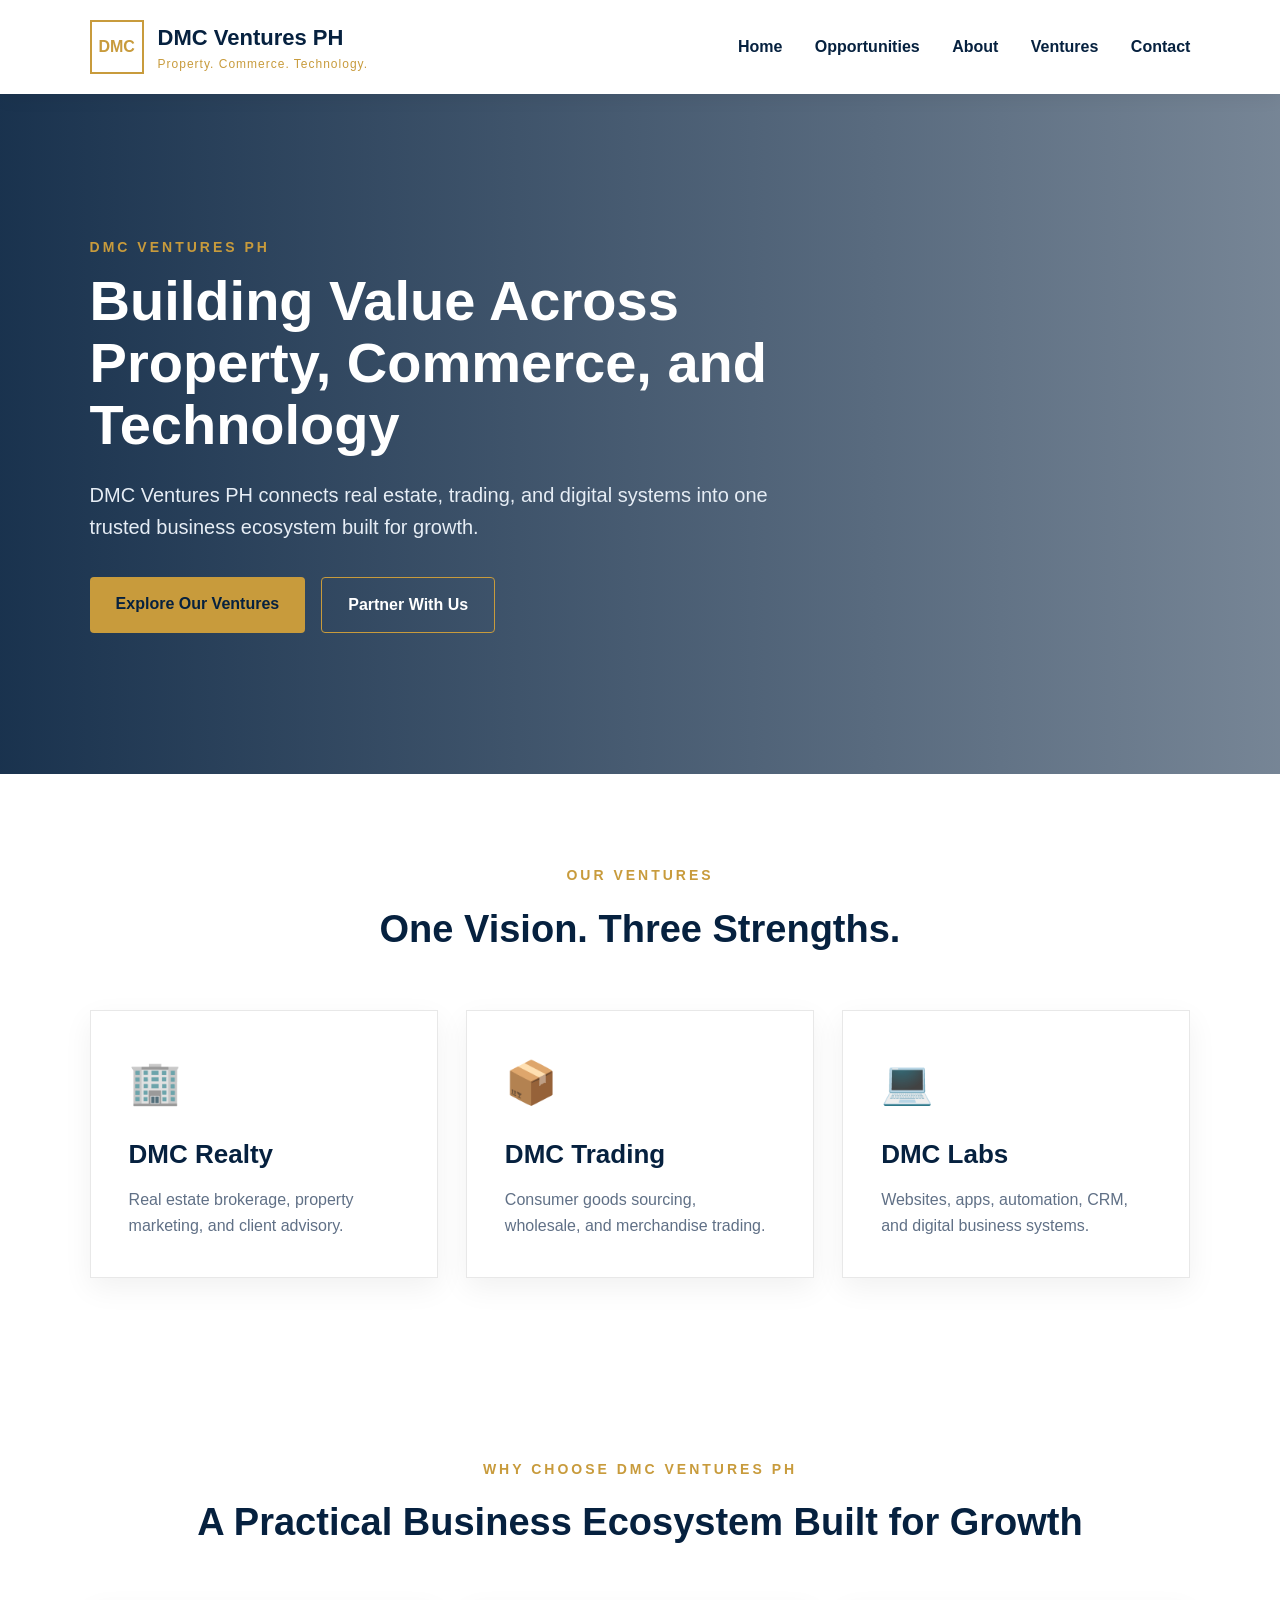
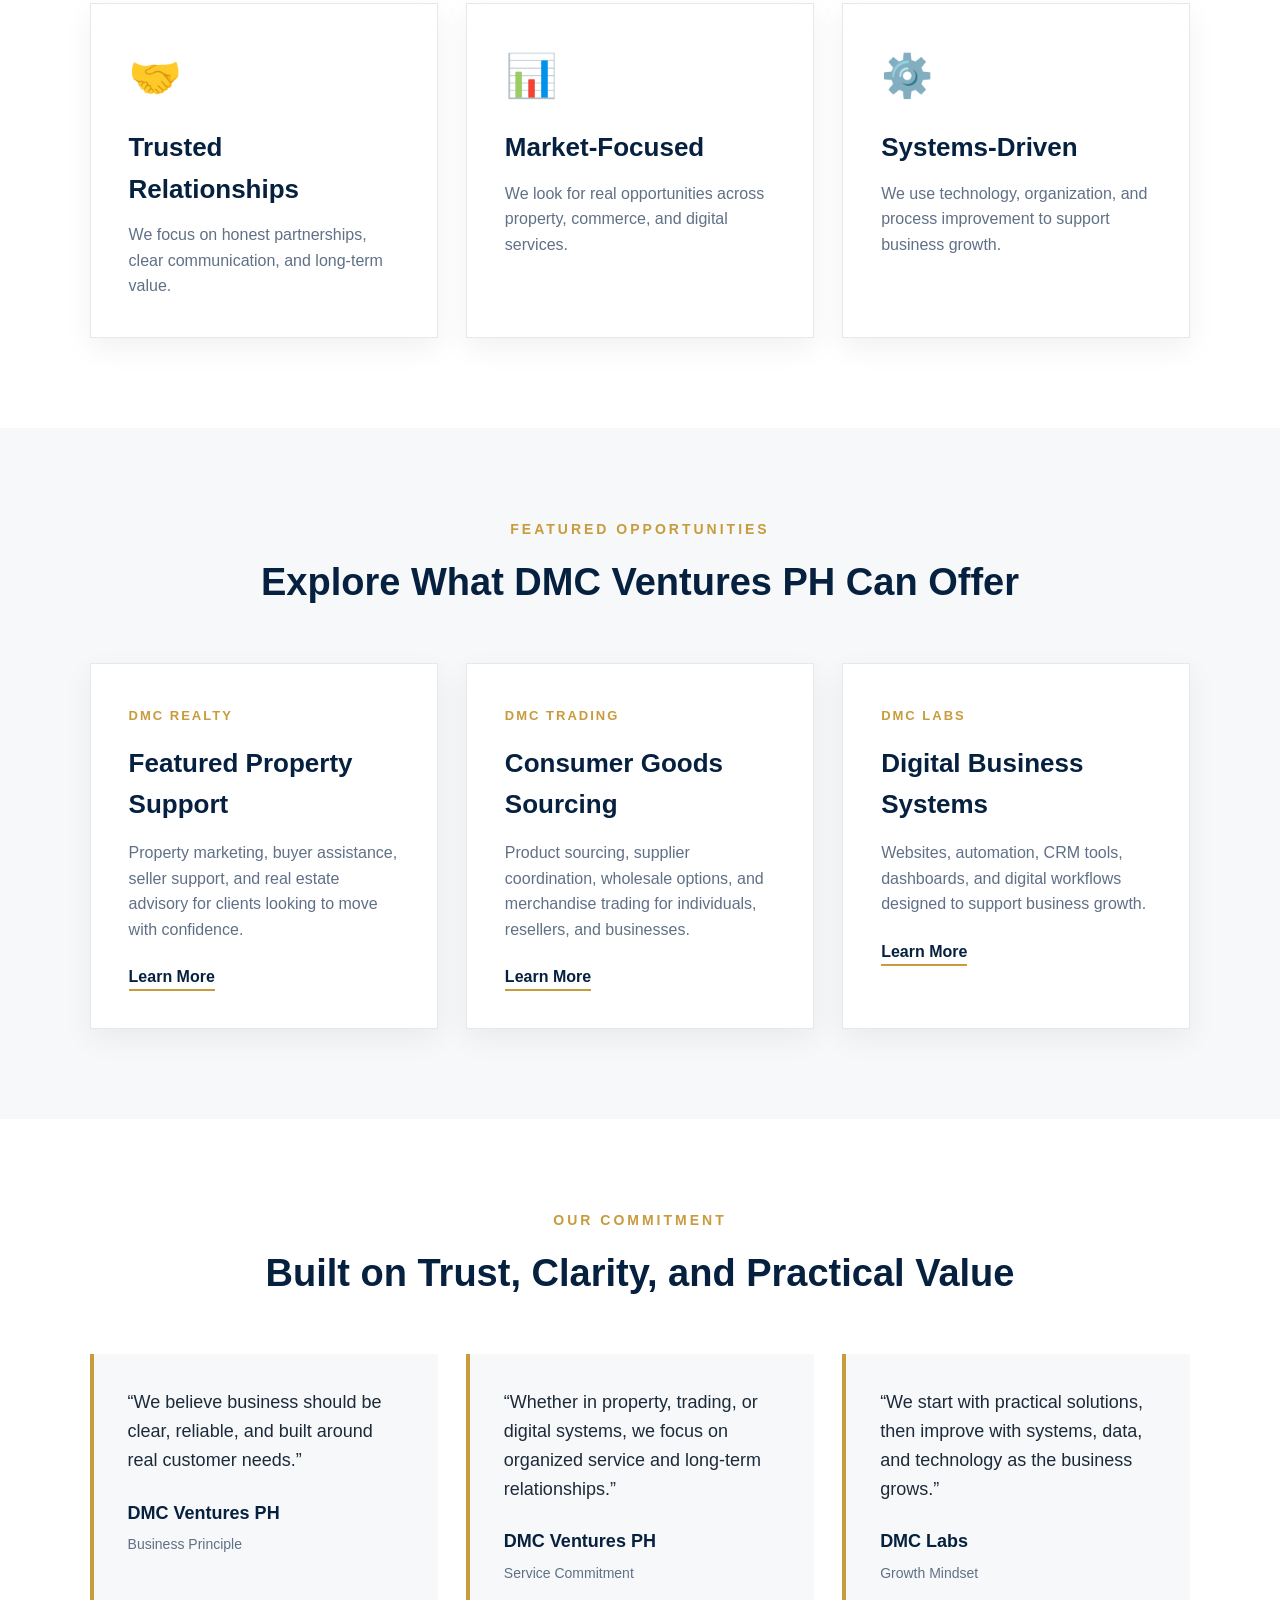
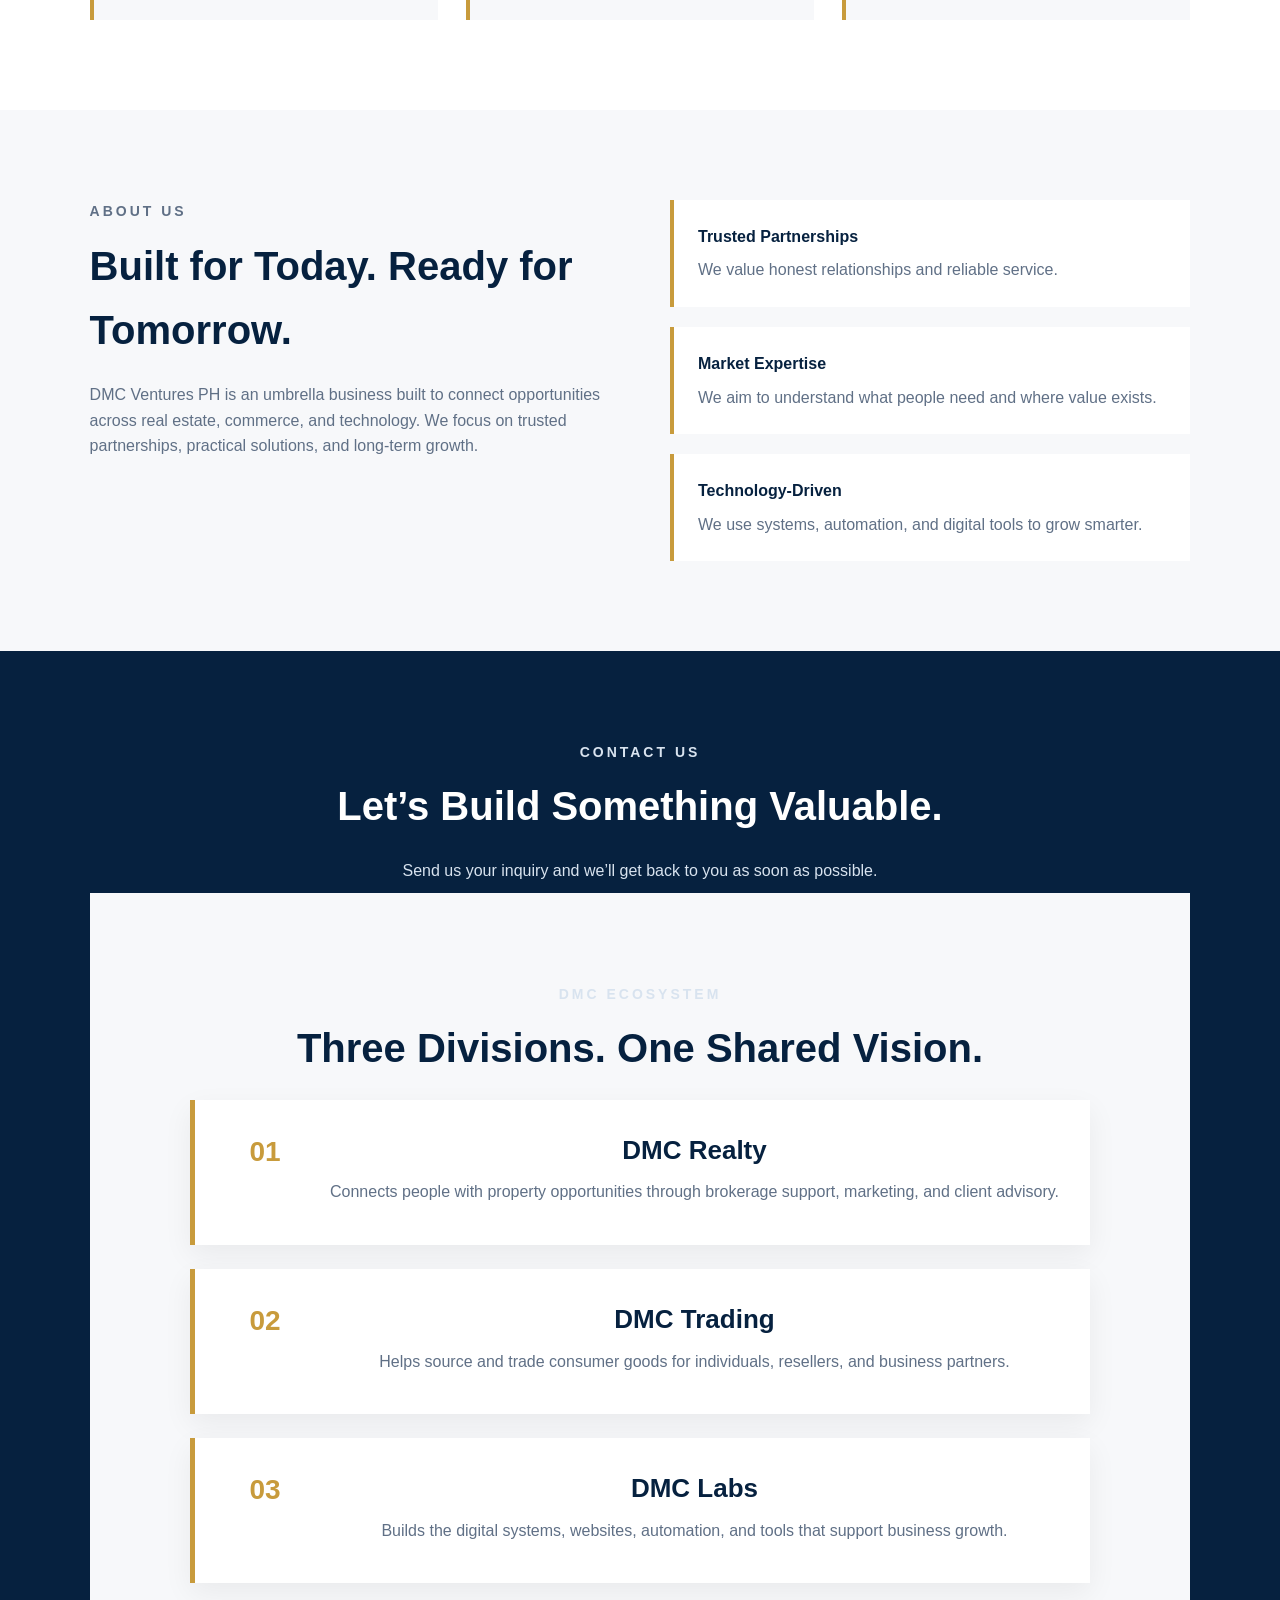
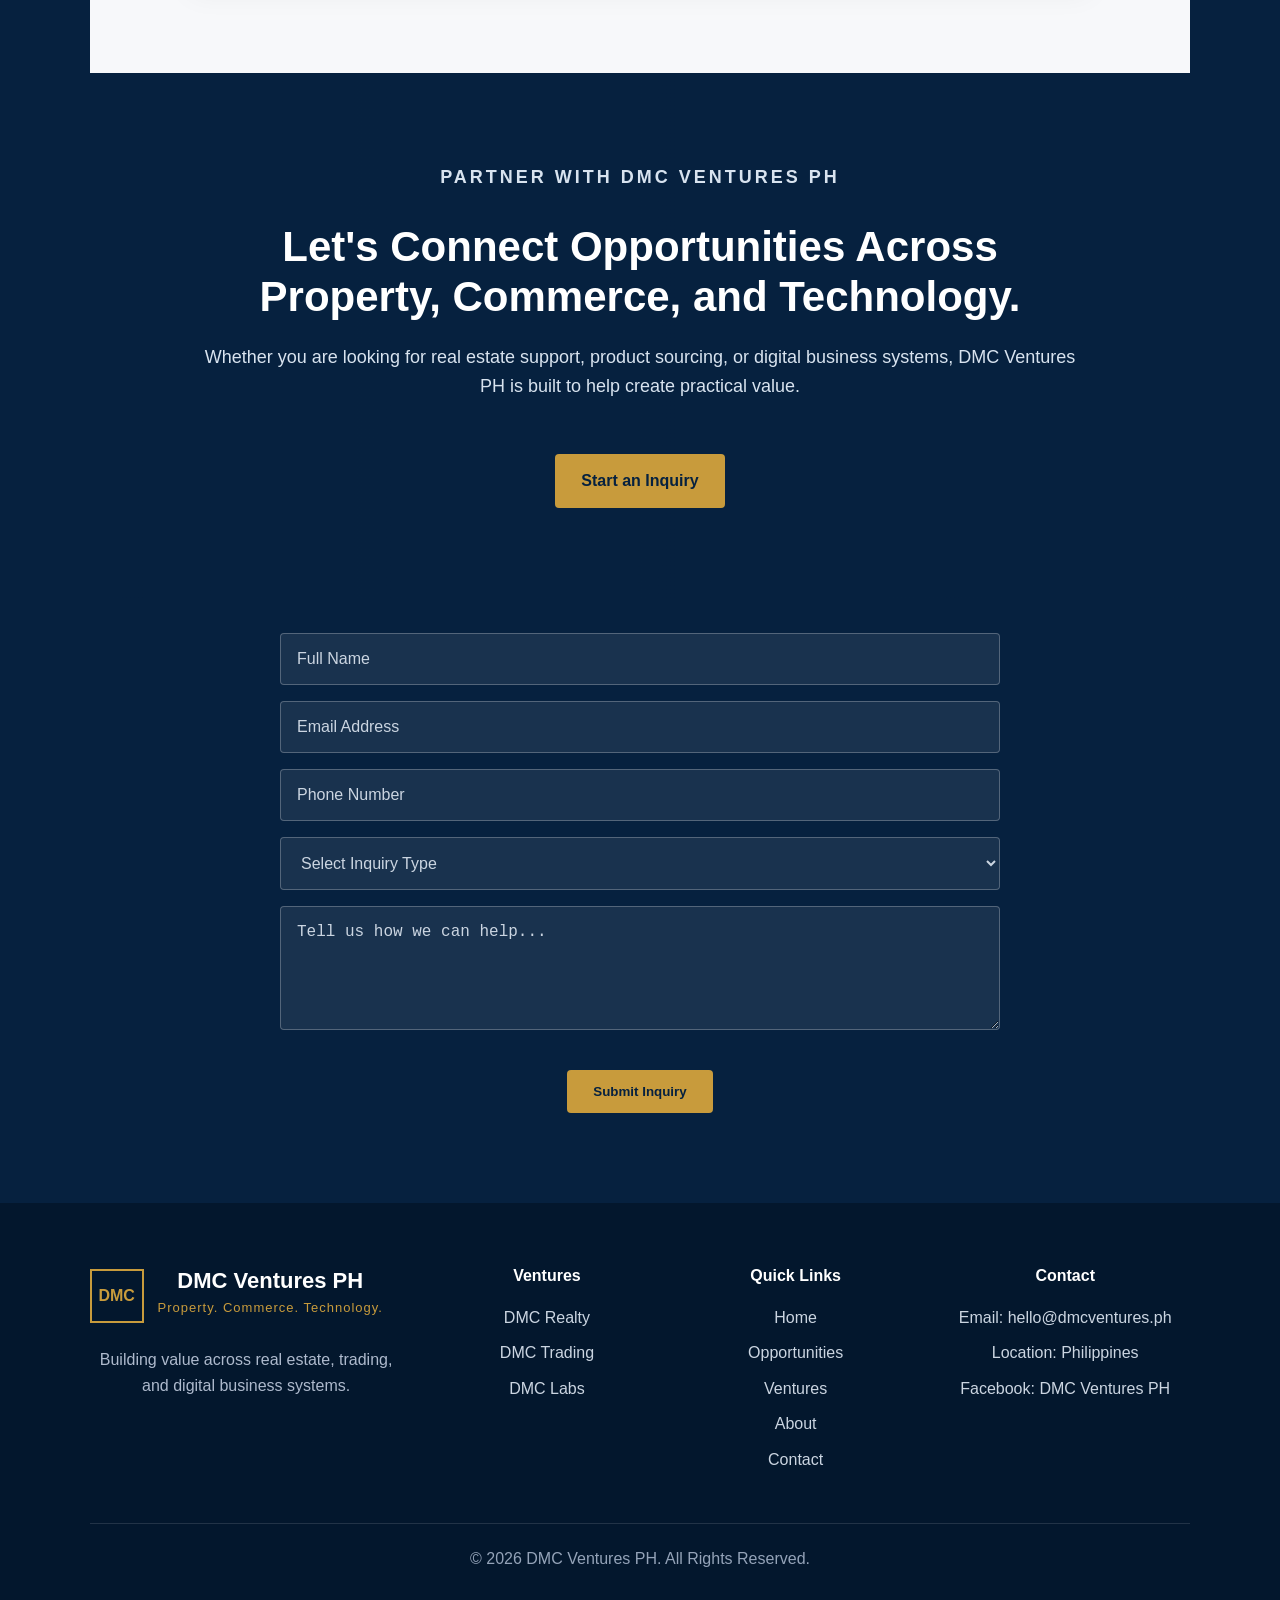
<file: index.html>
<!DOCTYPE html>
<html lang="en">
<head>
  <meta charset="UTF-8" />
  <meta name="viewport" content="width=device-width, initial-scale=1.0" />
  <title>DMC Ventures PH</title>
  <link rel="stylesheet" href="style.css" />
</head>
<body>

 <header class="navbar">
  <div class="logo">
    <div class="logo-mark">DMC</div>
    <div>
      <h1>DMC Ventures PH</h1>
      <p>Property. Commerce. Technology.</p>
    </div>
  </div>

  <button class="menu-toggle" id="menuToggle">☰</button>

  <nav id="navMenu">
  <a href="#home">Home</a>
  <a href="opportunities.html">Opportunities</a>
  <a href="about.html">About</a>
  <a href="#ventures">Ventures</a>
  <a href="#contact">Contact</a>
</nav>
</header>

  <section id="home" class="hero">
    <div class="hero-content">
      <p class="eyebrow">DMC Ventures PH</p>
      <h2>Building Value Across Property, Commerce, and Technology</h2>
      <p class="hero-text">
        DMC Ventures PH connects real estate, trading, and digital systems into one trusted business ecosystem built for growth.
      </p>

      <div class="hero-buttons">
        <a href="#ventures" class="btn primary">Explore Our Ventures</a>
        <a href="#contact" class="btn secondary">Partner With Us</a>
      </div>
    </div>
  </section>

  <section id="ventures" class="section">
  <p class="eyebrow center">Our Ventures</p>
  <h2 class="section-title">One Vision. Three Strengths.</h2>

  <div class="cards">
    <a href="realty.html" class="card">
      <div class="icon">🏢</div>
      <h3>DMC Realty</h3>
      <p>Real estate brokerage, property marketing, and client advisory.</p>
    </a>

    <a href="trading.html" class="card">
      <div class="icon">📦</div>
      <h3>DMC Trading</h3>
      <p>Consumer goods sourcing, wholesale, and merchandise trading.</p>
    </a>

    <a href="labs.html" class="card">
      <div class="icon">💻</div>
      <h3>DMC Labs</h3>
      <p>Websites, apps, automation, CRM, and digital business systems.</p>
    </a>
  </div>
</section>

<section class="section why">
  <p class="eyebrow center">Why Choose DMC Ventures PH</p>
  <h2 class="section-title">A Practical Business Ecosystem Built for Growth</h2>

  <div class="cards">
    <div class="card">
      <div class="icon">🤝</div>
      <h3>Trusted Relationships</h3>
      <p>We focus on honest partnerships, clear communication, and long-term value.</p>
    </div>

    <div class="card">
      <div class="icon">📊</div>
      <h3>Market-Focused</h3>
      <p>We look for real opportunities across property, commerce, and digital services.</p>
    </div>

    <div class="card">
      <div class="icon">⚙️</div>
      <h3>Systems-Driven</h3>
      <p>We use technology, organization, and process improvement to support business growth.</p>
    </div>
  </div>
</section>

<section class="section featured-section">
  <p class="eyebrow center">Featured Opportunities</p>
  <h2 class="section-title">Explore What DMC Ventures PH Can Offer</h2>

  <div class="featured-grid">
    <div class="featured-card">
      <div class="featured-label">DMC Realty</div>
      <h3>Featured Property Support</h3>
      <p>
        Property marketing, buyer assistance, seller support, and real estate advisory
        for clients looking to move with confidence.
      </p>
      <a href="realty.html">Learn More</a>
    </div>

    <div class="featured-card">
      <div class="featured-label">DMC Trading</div>
      <h3>Consumer Goods Sourcing</h3>
      <p>
        Product sourcing, supplier coordination, wholesale options, and merchandise
        trading for individuals, resellers, and businesses.
      </p>
      <a href="trading.html">Learn More</a>
    </div>

    <div class="featured-card">
      <div class="featured-label">DMC Labs</div>
      <h3>Digital Business Systems</h3>
      <p>
        Websites, automation, CRM tools, dashboards, and digital workflows designed
        to support business growth.
      </p>
      <a href="labs.html">Learn More</a>
    </div>
  </div>
</section>

<section class="section trust-section">
  <p class="eyebrow center">Our Commitment</p>
  <h2 class="section-title">Built on Trust, Clarity, and Practical Value</h2>

  <div class="trust-grid">
    <div class="trust-card">
      <p>
        “We believe business should be clear, reliable, and built around real customer needs.”
      </p>
      <h4>DMC Ventures PH</h4>
      <span>Business Principle</span>
    </div>

    <div class="trust-card">
      <p>
        “Whether in property, trading, or digital systems, we focus on organized service and long-term relationships.”
      </p>
      <h4>DMC Ventures PH</h4>
      <span>Service Commitment</span>
    </div>

    <div class="trust-card">
      <p>
        “We start with practical solutions, then improve with systems, data, and technology as the business grows.”
      </p>
      <h4>DMC Labs</h4>
      <span>Growth Mindset</span>
    </div>
  </div>
</section>

  <section id="about" class="about">
    <div>
      <p class="eyebrow">About Us</p>
      <h2>Built for Today. Ready for Tomorrow.</h2>
      <p>
        DMC Ventures PH is an umbrella business built to connect opportunities across
        real estate, commerce, and technology. We focus on trusted partnerships,
        practical solutions, and long-term growth.
      </p>
    </div>

    <div class="features">
      <div>
        <h4>Trusted Partnerships</h4>
        <p>We value honest relationships and reliable service.</p>
      </div>

      <div>
        <h4>Market Expertise</h4>
        <p>We aim to understand what people need and where value exists.</p>
      </div>

      <div>
        <h4>Technology-Driven</h4>
        <p>We use systems, automation, and digital tools to grow smarter.</p>
      </div>
    </div>
  </section>

  <section id="contact" class="contact">
  <p class="eyebrow center">Contact Us</p>
  <h2>Let’s Build Something Valuable.</h2>
  <p class="contact-intro">
    Send us your inquiry and we’ll get back to you as soon as possible.
  </p>

  <section class="section ecosystem-section">
  <p class="eyebrow center">DMC Ecosystem</p>
  <h2 class="section-title">Three Divisions. One Shared Vision.</h2>

  <div class="ecosystem-timeline">
    <div class="ecosystem-item">
      <span>01</span>
      <div>
        <h3>DMC Realty</h3>
        <p>
          Connects people with property opportunities through brokerage support,
          marketing, and client advisory.
        </p>
      </div>
    </div>

    <div class="ecosystem-item">
      <span>02</span>
      <div>
        <h3>DMC Trading</h3>
        <p>
          Helps source and trade consumer goods for individuals, resellers,
          and business partners.
        </p>
      </div>
    </div>

    <div class="ecosystem-item">
      <span>03</span>
      <div>
        <h3>DMC Labs</h3>
        <p>
          Builds the digital systems, websites, automation, and tools that support
          business growth.
        </p>
      </div>
    </div>
  </div>
</section>

  <section class="cta-section">
    <div class="cta-content">
      <p class="eyebrow">Partner With DMC Ventures PH</p>
      <h2>Let's Connect Opportunities Across Property, Commerce, and Technology.</h2>
      <p>
        Whether you are looking for real estate support, product sourcing, or digital business systems,
        DMC Ventures PH is built to help create practical value.
      </p>
      <a href="#contact" class="btn primary">Start an Inquiry</a>
    </div>
  </section>

  <form class="contact-form" action="https://formspree.io/f/xlgyqlvb" method="POST">
    <input type="text" name="name" placeholder="Full Name" required />
    <input type="email" name="email" placeholder="Email Address" required />
    <input type="text" name="phone" placeholder="Phone Number" />
    
    <select required>
      <option value="">Select Inquiry Type</option>
      <option value="realty">DMC Realty</option>
      <option value="trading">DMC Trading</option>
      <option value="labs">DMC Labs</option>
      <option value="general">General Inquiry</option>
    </select>

    <textarea name="message" placeholder="Tell us how we can help..." rows="5" required></textarea>

    <input type="hidden" name="_subject" value="New DMC Ventures PH Inquiry" />
<input type="hidden" name="_template" value="table" />

    <button type="submit" class="btn primary">Submit Inquiry</button>
  </form>

  <p id="formMessage" class="form-message"></p>
</section>

  <footer class="site-footer">
  <div class="footer-grid">
    <div>
      <div class="footer-brand">
        <div class="logo-mark">DMC</div>
        <div>
          <h3>DMC Ventures PH</h3>
          <p>Property. Commerce. Technology.</p>
        </div>
      </div>
      <p class="footer-text">
        Building value across real estate, trading, and digital business systems.
      </p>
    </div>

    <div>
      <h4>Ventures</h4>
      <a href="realty.html">DMC Realty</a>
      <a href="trading.html">DMC Trading</a>
      <a href="labs.html">DMC Labs</a>
    </div>

    <div>
      <h4>Quick Links</h4>
      <a href="#home">Home</a>
      <a href="opportunities.html">Opportunities</a>
      <a href="#ventures">Ventures</a>
      <a href="about.html">About</a>
      <a href="#contact">Contact</a>
    </div>

    <div>
      <h4>Contact</h4>
      <p>Email: hello@dmcventures.ph</p>
      <p>Location: Philippines</p>
      <p>Facebook: DMC Ventures PH</p>
    </div>
  </div>

  <div class="footer-bottom">
    <p>© 2026 DMC Ventures PH. All Rights Reserved.</p>
  </div>
</footer>

  <script src="script.js"></script>
</body>
</html>
</file>
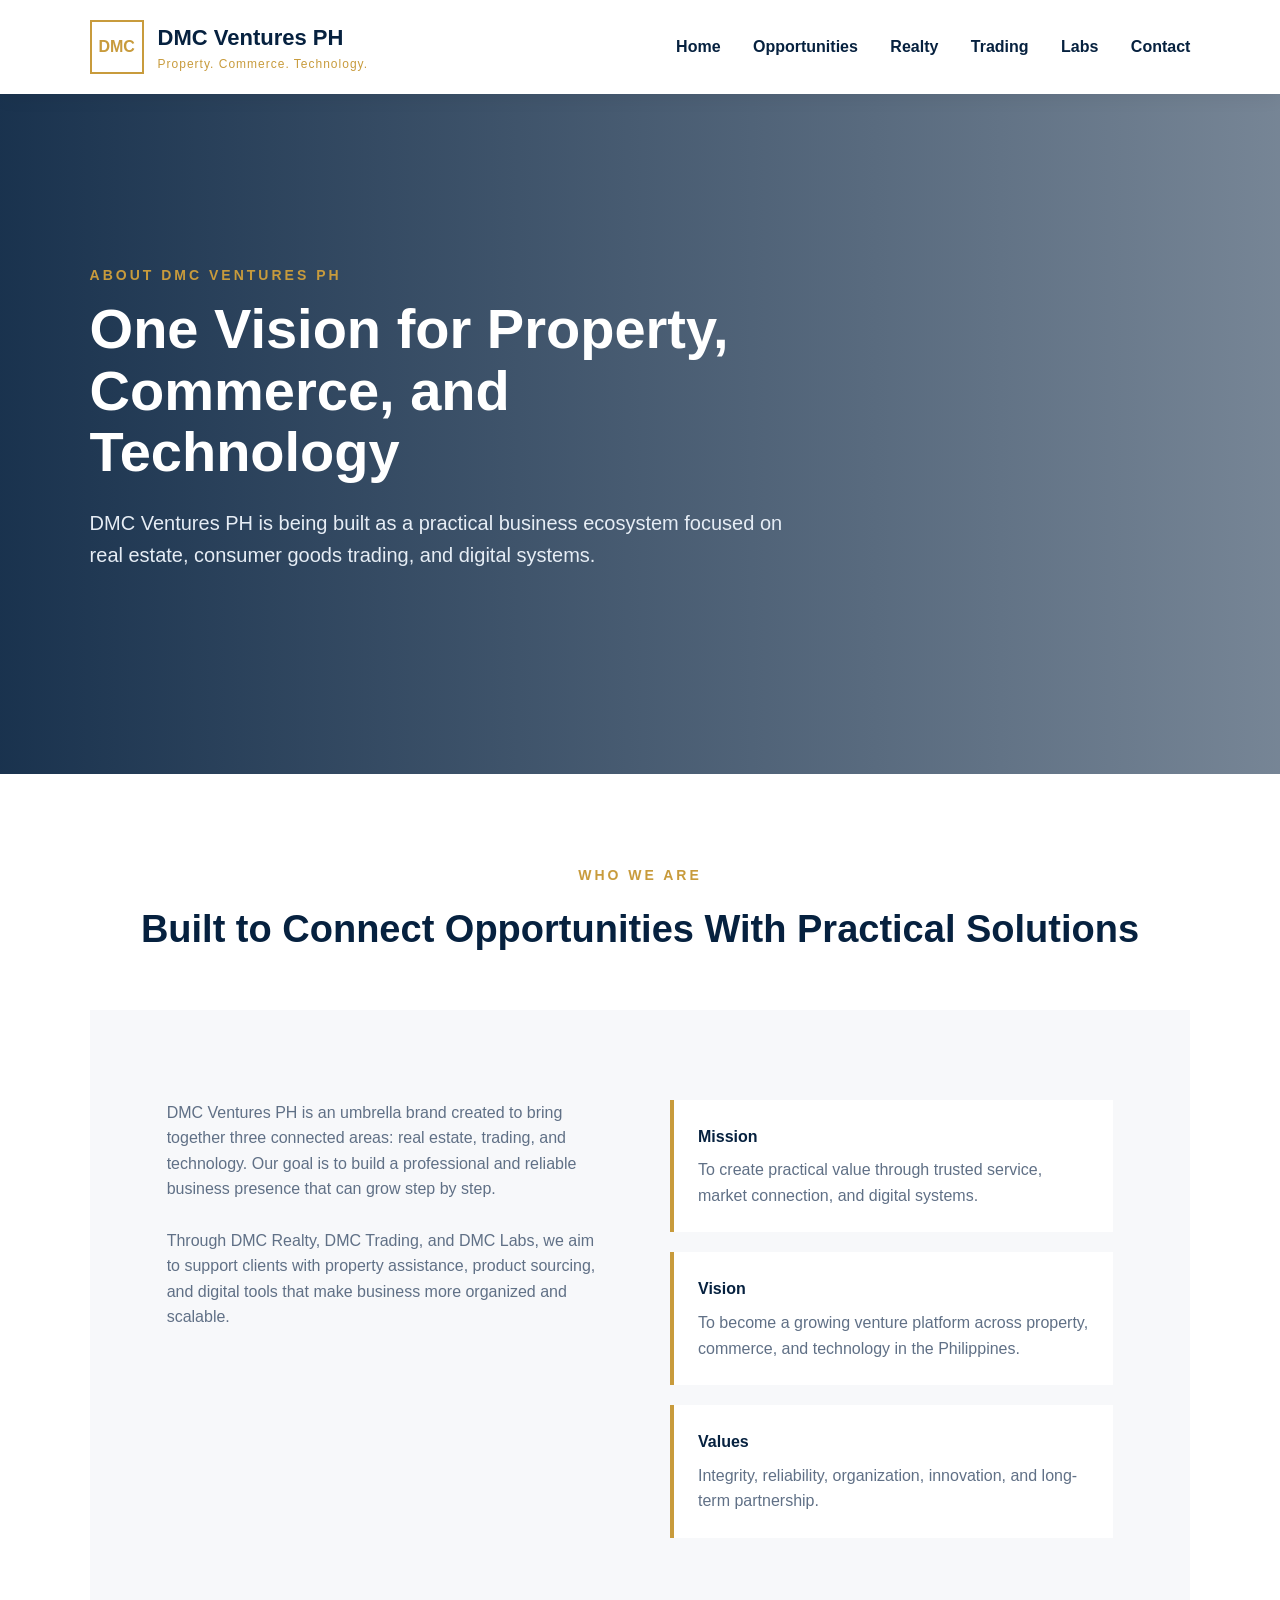
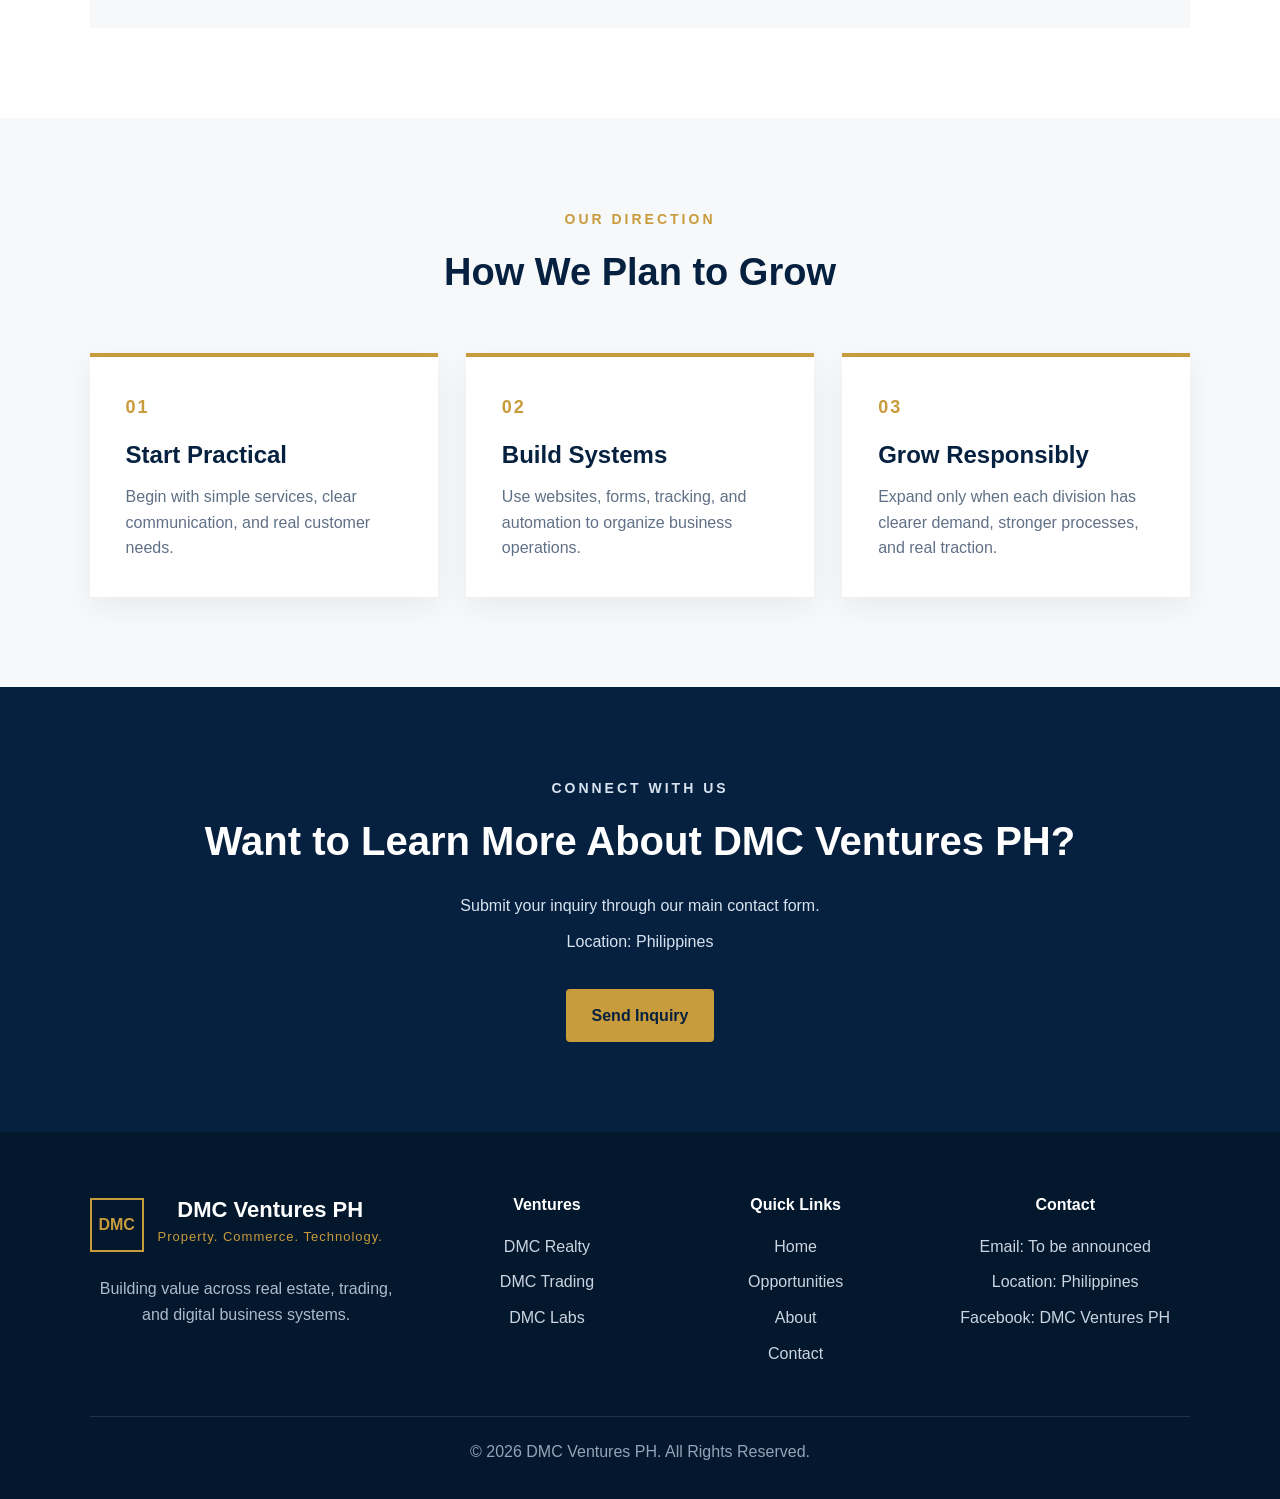
<file: about.html>
<!DOCTYPE html>
<html lang="en">
<head>
  <meta charset="UTF-8" />
  <meta name="viewport" content="width=device-width, initial-scale=1.0" />
  <title>About | DMC Ventures PH</title>
  <link rel="stylesheet" href="style.css" />
</head>
<body>

  <header class="navbar">
    <div class="logo">
      <div class="logo-mark">DMC</div>
      <div>
        <h1>DMC Ventures PH</h1>
        <p>Property. Commerce. Technology.</p>
      </div>
    </div>

    <button class="menu-toggle" id="menuToggle">☰</button>

    <nav id="navMenu">
      <a href="index.html">Home</a>
      <a href="opportunities.html">Opportunities</a>
      <a href="realty.html">Realty</a>
      <a href="trading.html">Trading</a>
      <a href="labs.html">Labs</a>
      <a href="index.html#contact">Contact</a>
    </nav>
  </header>

  <section class="hero">
    <div class="hero-content">
      <p class="eyebrow">About DMC Ventures PH</p>
      <h2>One Vision for Property, Commerce, and Technology</h2>
      <p class="hero-text">
        DMC Ventures PH is being built as a practical business ecosystem focused on real estate, consumer goods trading, and digital systems.
      </p>
    </div>
  </section>

  <section class="section">
    <p class="eyebrow center">Who We Are</p>
    <h2 class="section-title">Built to Connect Opportunities With Practical Solutions</h2>

    <div class="about">
      <div>
        <p>
          DMC Ventures PH is an umbrella brand created to bring together three connected areas:
          real estate, trading, and technology. Our goal is to build a professional and reliable
          business presence that can grow step by step.
        </p>
        <br />
        <p>
          Through DMC Realty, DMC Trading, and DMC Labs, we aim to support clients with property
          assistance, product sourcing, and digital tools that make business more organized and scalable.
        </p>
      </div>

      <div class="features">
        <div>
          <h4>Mission</h4>
          <p>To create practical value through trusted service, market connection, and digital systems.</p>
        </div>

        <div>
          <h4>Vision</h4>
          <p>To become a growing venture platform across property, commerce, and technology in the Philippines.</p>
        </div>

        <div>
          <h4>Values</h4>
          <p>Integrity, reliability, organization, innovation, and long-term partnership.</p>
        </div>
      </div>
    </div>
  </section>

  <section class="section process-section">
    <p class="eyebrow center">Our Direction</p>
    <h2 class="section-title">How We Plan to Grow</h2>

    <div class="process-grid">
      <div class="process-step">
        <span>01</span>
        <h3>Start Practical</h3>
        <p>Begin with simple services, clear communication, and real customer needs.</p>
      </div>

      <div class="process-step">
        <span>02</span>
        <h3>Build Systems</h3>
        <p>Use websites, forms, tracking, and automation to organize business operations.</p>
      </div>

      <div class="process-step">
        <span>03</span>
        <h3>Grow Responsibly</h3>
        <p>Expand only when each division has clearer demand, stronger processes, and real traction.</p>
      </div>
    </div>
  </section>

  <section id="contact" class="contact">
    <p class="eyebrow center">Connect With Us</p>
    <h2>Want to Learn More About DMC Ventures PH?</h2>
    <p>Submit your inquiry through our main contact form.</p>
    <p>Location: Philippines</p>
    <a href="index.html#contact" class="btn primary">Send Inquiry</a>
  </section>

  <footer class="site-footer">
    <div class="footer-grid">
      <div>
        <div class="footer-brand">
          <div class="logo-mark">DMC</div>
          <div>
            <h3>DMC Ventures PH</h3>
            <p>Property. Commerce. Technology.</p>
          </div>
        </div>
        <p class="footer-text">
          Building value across real estate, trading, and digital business systems.
        </p>
      </div>

      <div>
        <h4>Ventures</h4>
        <a href="realty.html">DMC Realty</a>
        <a href="trading.html">DMC Trading</a>
        <a href="labs.html">DMC Labs</a>
      </div>

      <div>
        <h4>Quick Links</h4>
        <a href="index.html">Home</a>
        <a href="opportunities.html">Opportunities</a>
        <a href="about.html">About</a>
        <a href="index.html#contact">Contact</a>
      </div>

      <div>
        <h4>Contact</h4>
        <p>Email: To be announced</p>
        <p>Location: Philippines</p>
        <p>Facebook: DMC Ventures PH</p>
      </div>
    </div>

    <div class="footer-bottom">
      <p>© 2026 DMC Ventures PH. All Rights Reserved.</p>
    </div>
  </footer>

  <script src="script.js"></script>
</body>
</html>
</file>
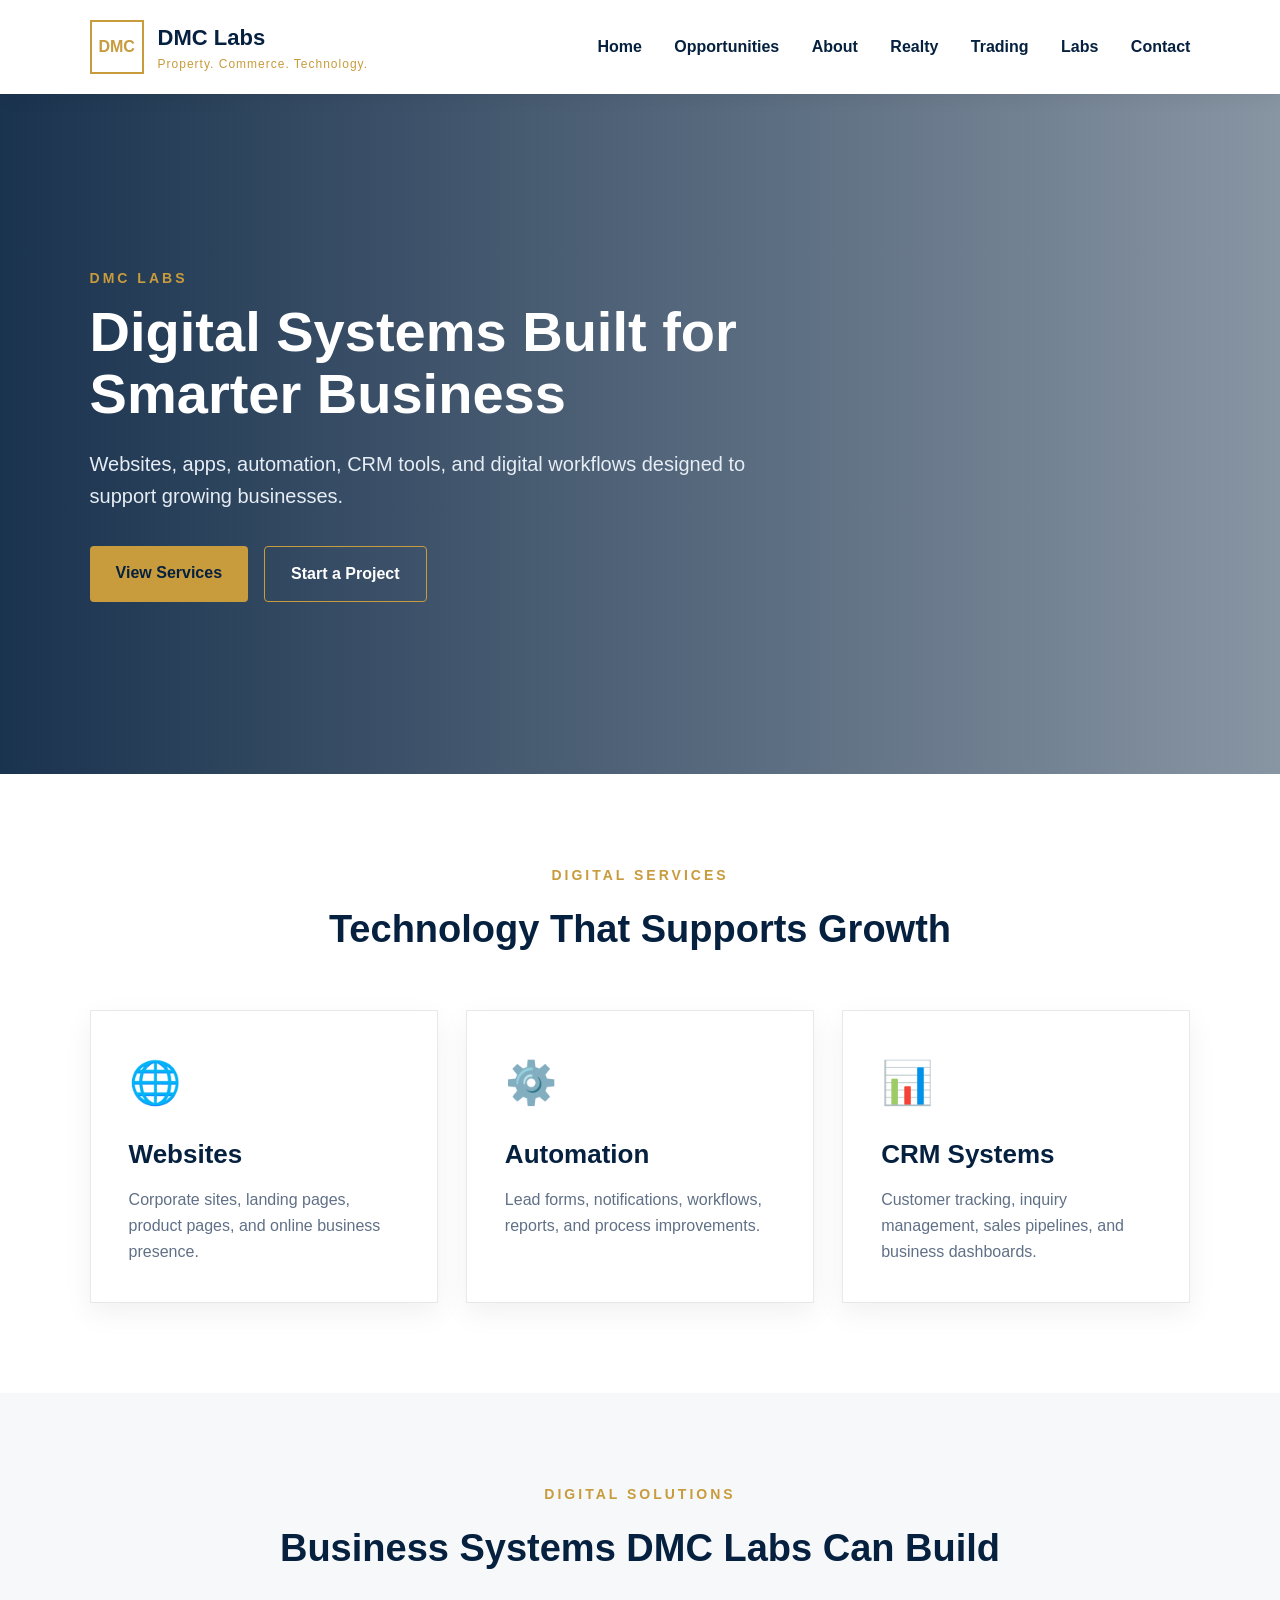
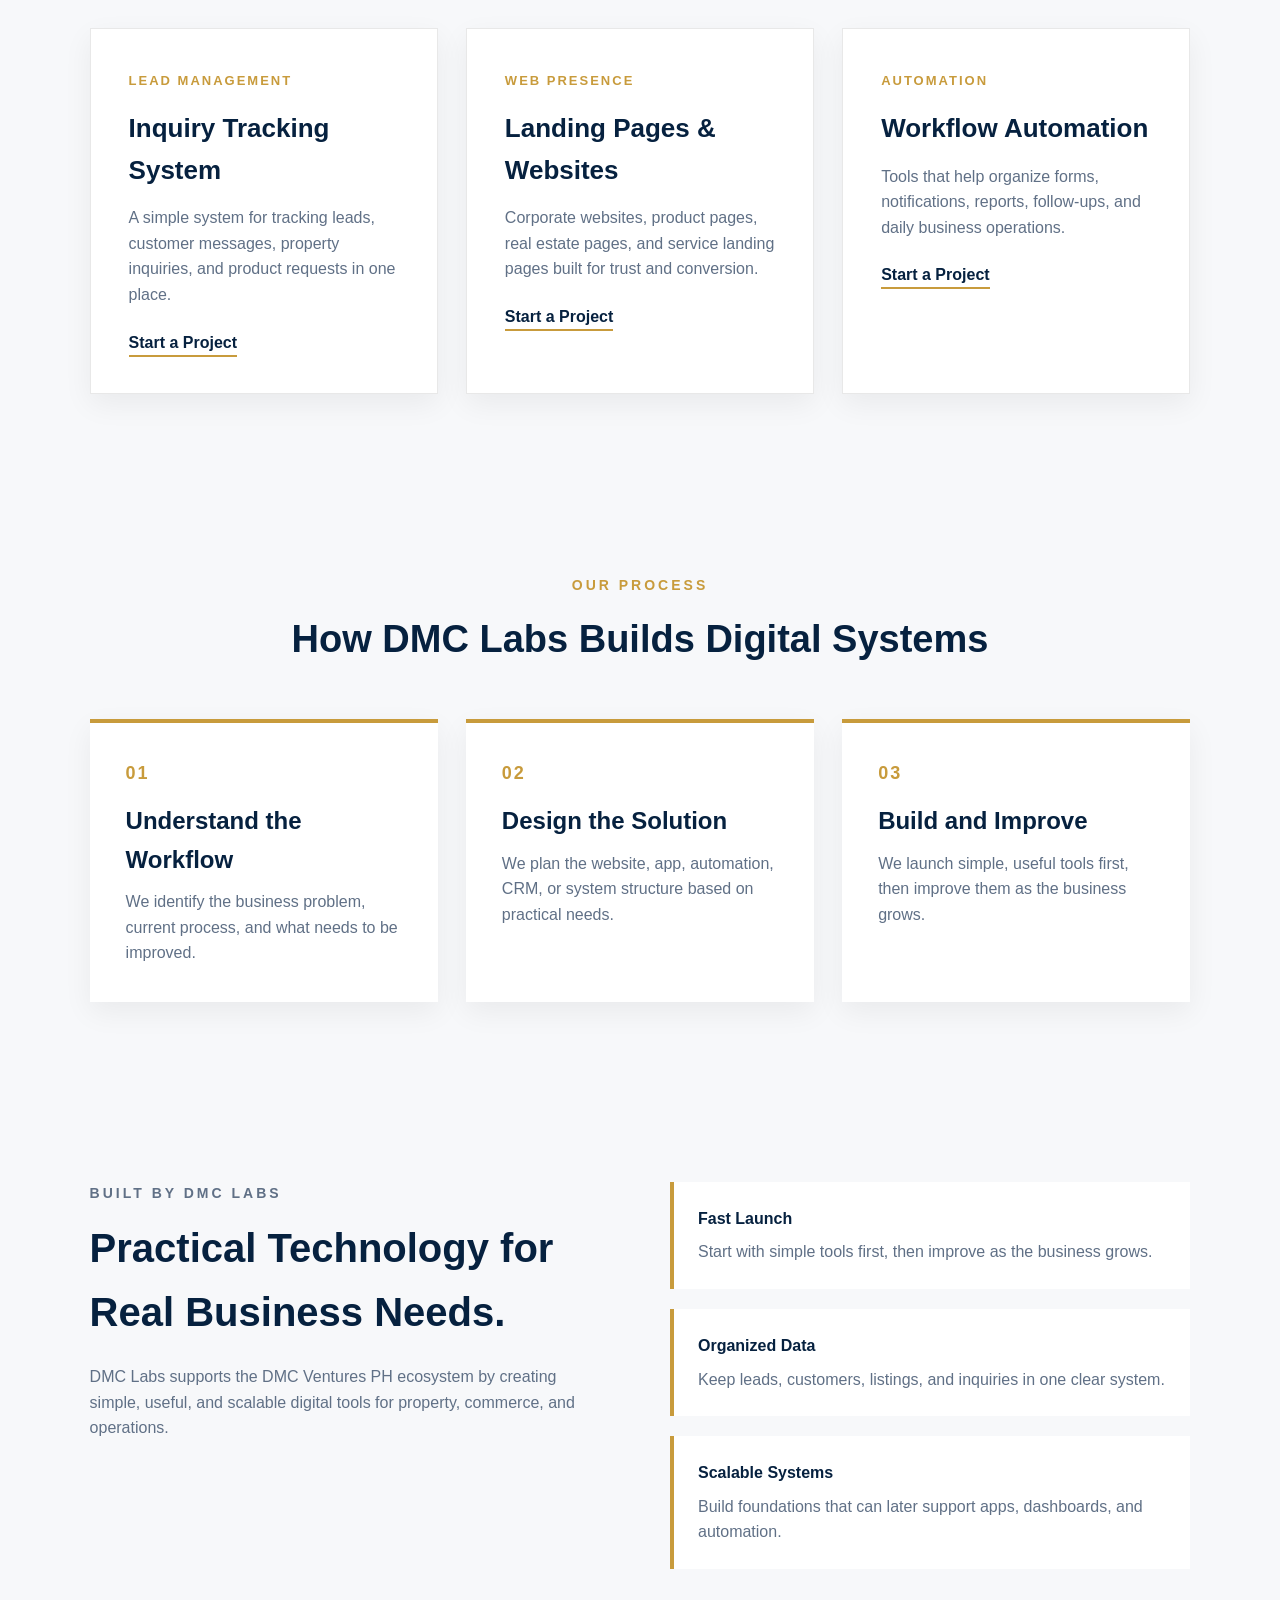
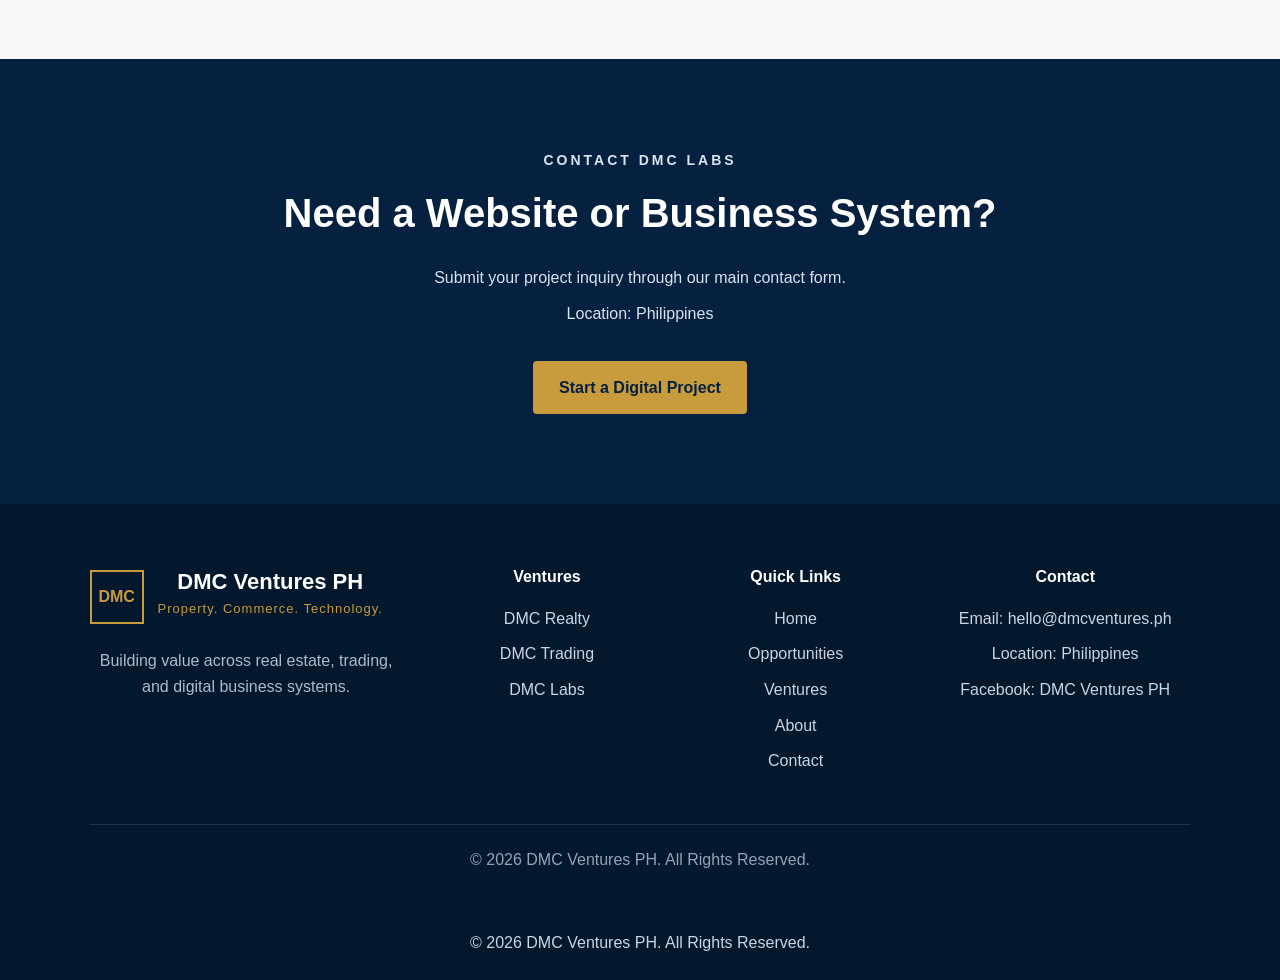
<file: labs.html>
<!DOCTYPE html>
<html lang="en">
<head>
  <meta charset="UTF-8" />
  <meta name="viewport" content="width=device-width, initial-scale=1.0" />
  <title>DMC Labs | DMC Ventures PH</title>
  <link rel="stylesheet" href="style.css" />
</head>
<body>

  <header class="navbar">
    <button class="menu-toggle" id="menuToggle">☰</button>
  <div class="logo">
    <div class="logo-mark">DMC</div>
    <div>
      <h1>DMC Labs</h1>
      <p>Property. Commerce. Technology.</p>
    </div>
  </div>


  <nav id="navMenu">
  <a href="index.html">Home</a>
  <a href="opportunities.html">Opportunities</a>
  <a href="about.html">About</a>
  <a href="realty.html">Realty</a>
  <a href="trading.html">Trading</a>
  <a href="labs.html">Labs</a>
  <a href="index.html#contact">Contact</a>
</nav>
</header>

  <section class="hero labs-hero">
    <div class="hero-content">
      <p class="eyebrow">DMC Labs</p>
      <h2>Digital Systems Built for Smarter Business</h2>
      <p class="hero-text">
        Websites, apps, automation, CRM tools, and digital workflows designed to support growing businesses.
      </p>

      <div class="hero-buttons">
        <a href="#services" class="btn primary">View Services</a>
        <a href="index/html#contact" class="btn secondary">Start a Project</a>
      </div>
    </div>
  </section>

  <section id="services" class="section">
    <p class="eyebrow center">Digital Services</p>
    <h2 class="section-title">Technology That Supports Growth</h2>

    <div class="cards">
      <div class="card">
        <div class="icon">🌐</div>
        <h3>Websites</h3>
        <p>Corporate sites, landing pages, product pages, and online business presence.</p>
      </div>

      <div class="card">
        <div class="icon">⚙️</div>
        <h3>Automation</h3>
        <p>Lead forms, notifications, workflows, reports, and process improvements.</p>
      </div>

      <div class="card">
        <div class="icon">📊</div>
        <h3>CRM Systems</h3>
        <p>Customer tracking, inquiry management, sales pipelines, and business dashboards.</p>
      </div>
    </div>
  </section>

  <section class="section featured-section">
  <p class="eyebrow center">Digital Solutions</p>
  <h2 class="section-title">Business Systems DMC Labs Can Build</h2>

  <div class="featured-grid">
    <div class="featured-card">
      <div class="featured-label">Lead Management</div>
      <h3>Inquiry Tracking System</h3>
      <p>
        A simple system for tracking leads, customer messages, property inquiries, and product requests in one place.
      </p>
      <a href="#contact">Start a Project</a>
    </div>

    <div class="featured-card">
      <div class="featured-label">Web Presence</div>
      <h3>Landing Pages & Websites</h3>
      <p>
        Corporate websites, product pages, real estate pages, and service landing pages built for trust and conversion.
      </p>
      <a href="#contact">Start a Project</a>
    </div>

    <div class="featured-card">
      <div class="featured-label">Automation</div>
      <h3>Workflow Automation</h3>
      <p>
        Tools that help organize forms, notifications, reports, follow-ups, and daily business operations.
      </p>
      <a href="#contact">Start a Project</a>
    </div>
  </div>
</section>
  
  <section class="section process-section">
  <p class="eyebrow center">Our Process</p>
  <h2 class="section-title">How DMC Labs Builds Digital Systems</h2>

  <div class="process-grid">
    <div class="process-step">
      <span>01</span>
      <h3>Understand the Workflow</h3>
      <p>We identify the business problem, current process, and what needs to be improved.</p>
    </div>

    <div class="process-step">
      <span>02</span>
      <h3>Design the Solution</h3>
      <p>We plan the website, app, automation, CRM, or system structure based on practical needs.</p>
    </div>

    <div class="process-step">
      <span>03</span>
      <h3>Build and Improve</h3>
      <p>We launch simple, useful tools first, then improve them as the business grows.</p>
    </div>
  </div>
</section>

  <section class="about">
    <div>
      <p class="eyebrow">Built by DMC Labs</p>
      <h2>Practical Technology for Real Business Needs.</h2>
      <p>
        DMC Labs supports the DMC Ventures PH ecosystem by creating simple,
        useful, and scalable digital tools for property, commerce, and operations.
      </p>
    </div>

    <div class="features">
      <div>
        <h4>Fast Launch</h4>
        <p>Start with simple tools first, then improve as the business grows.</p>
      </div>

      <div>
        <h4>Organized Data</h4>
        <p>Keep leads, customers, listings, and inquiries in one clear system.</p>
      </div>

      <div>
        <h4>Scalable Systems</h4>
        <p>Build foundations that can later support apps, dashboards, and automation.</p>
      </div>
    </div>
  </section>

  <section id="contact" class="contact">
  <p class="eyebrow center">Contact DMC Labs</p>
  <h2>Need a Website or Business System?</h2>
  <p>Submit your project inquiry through our main contact form.</p>
  <p>Location: Philippines</p>
  <a href="index.html#contact" class="btn primary">Start a Digital Project</a>
</section>

  <footer class="site-footer">
  <div class="footer-grid">
    <div>
      <div class="footer-brand">
        <div class="logo-mark">DMC</div>
        <div>
          <h3>DMC Ventures PH</h3>
          <p>Property. Commerce. Technology.</p>
        </div>
      </div>
      <p class="footer-text">
        Building value across real estate, trading, and digital business systems.
      </p>
    </div>

    <div>
      <h4>Ventures</h4>
      <a href="realty.html">DMC Realty</a>
      <a href="trading.html">DMC Trading</a>
      <a href="labs.html">DMC Labs</a>
    </div>

    <div>
  <h4>Quick Links</h4>
  <a href="index.html">Home</a>
  <a href="opportunities.html">Opportunities</a>
  <a href="index.html#ventures">Ventures</a>
  <a href="about.html">About</a>
  <a href="index.html#contact">Contact</a>
</div>

    <div>
      <h4>Contact</h4>
      <p>Email: hello@dmcventures.ph</p>
      <p>Location: Philippines</p>
      <p>Facebook: DMC Ventures PH</p>
    </div>
  </div>

  <div class="footer-bottom">
    <p>© 2026 DMC Ventures PH. All Rights Reserved.</p>
  </div>
</footer><footer>
    <p>© 2026 DMC Ventures PH. All Rights Reserved.</p>
  </footer>
<script src="script.js"></script>
</body>
</html>
</file>
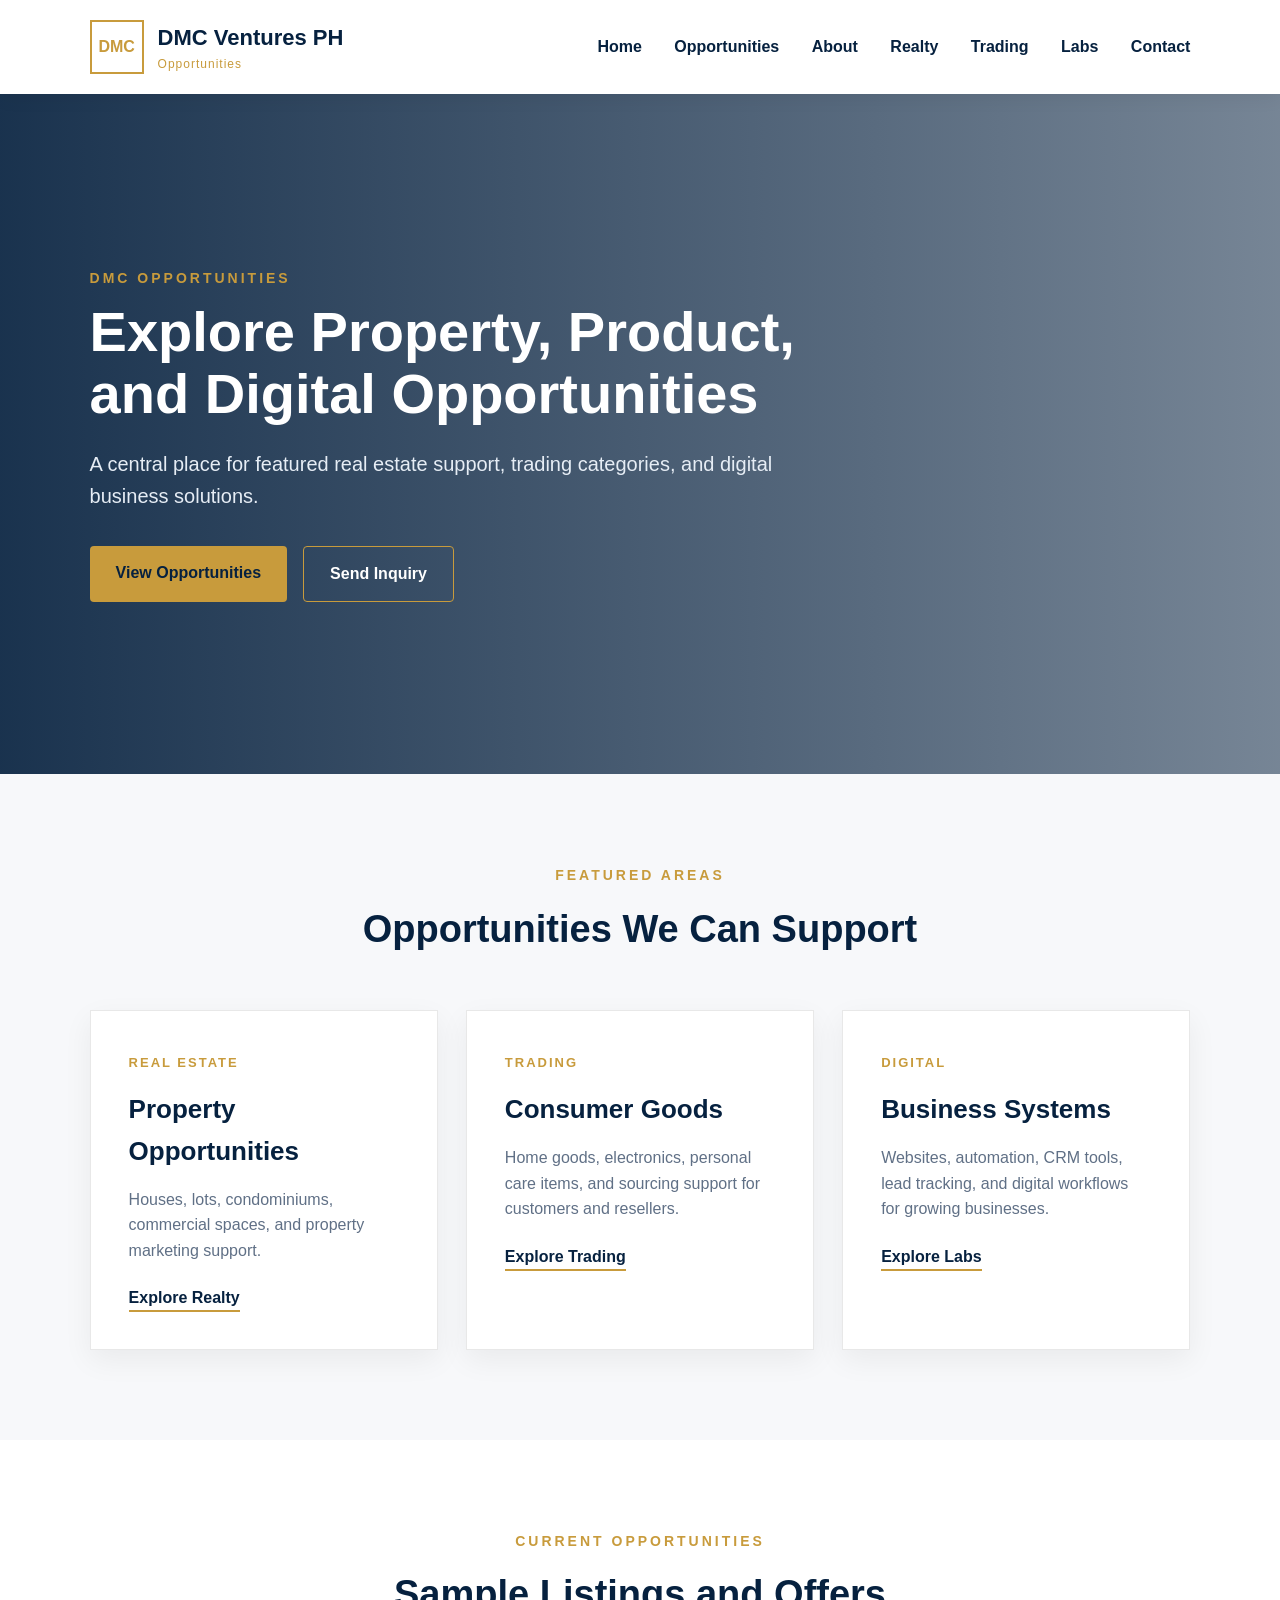
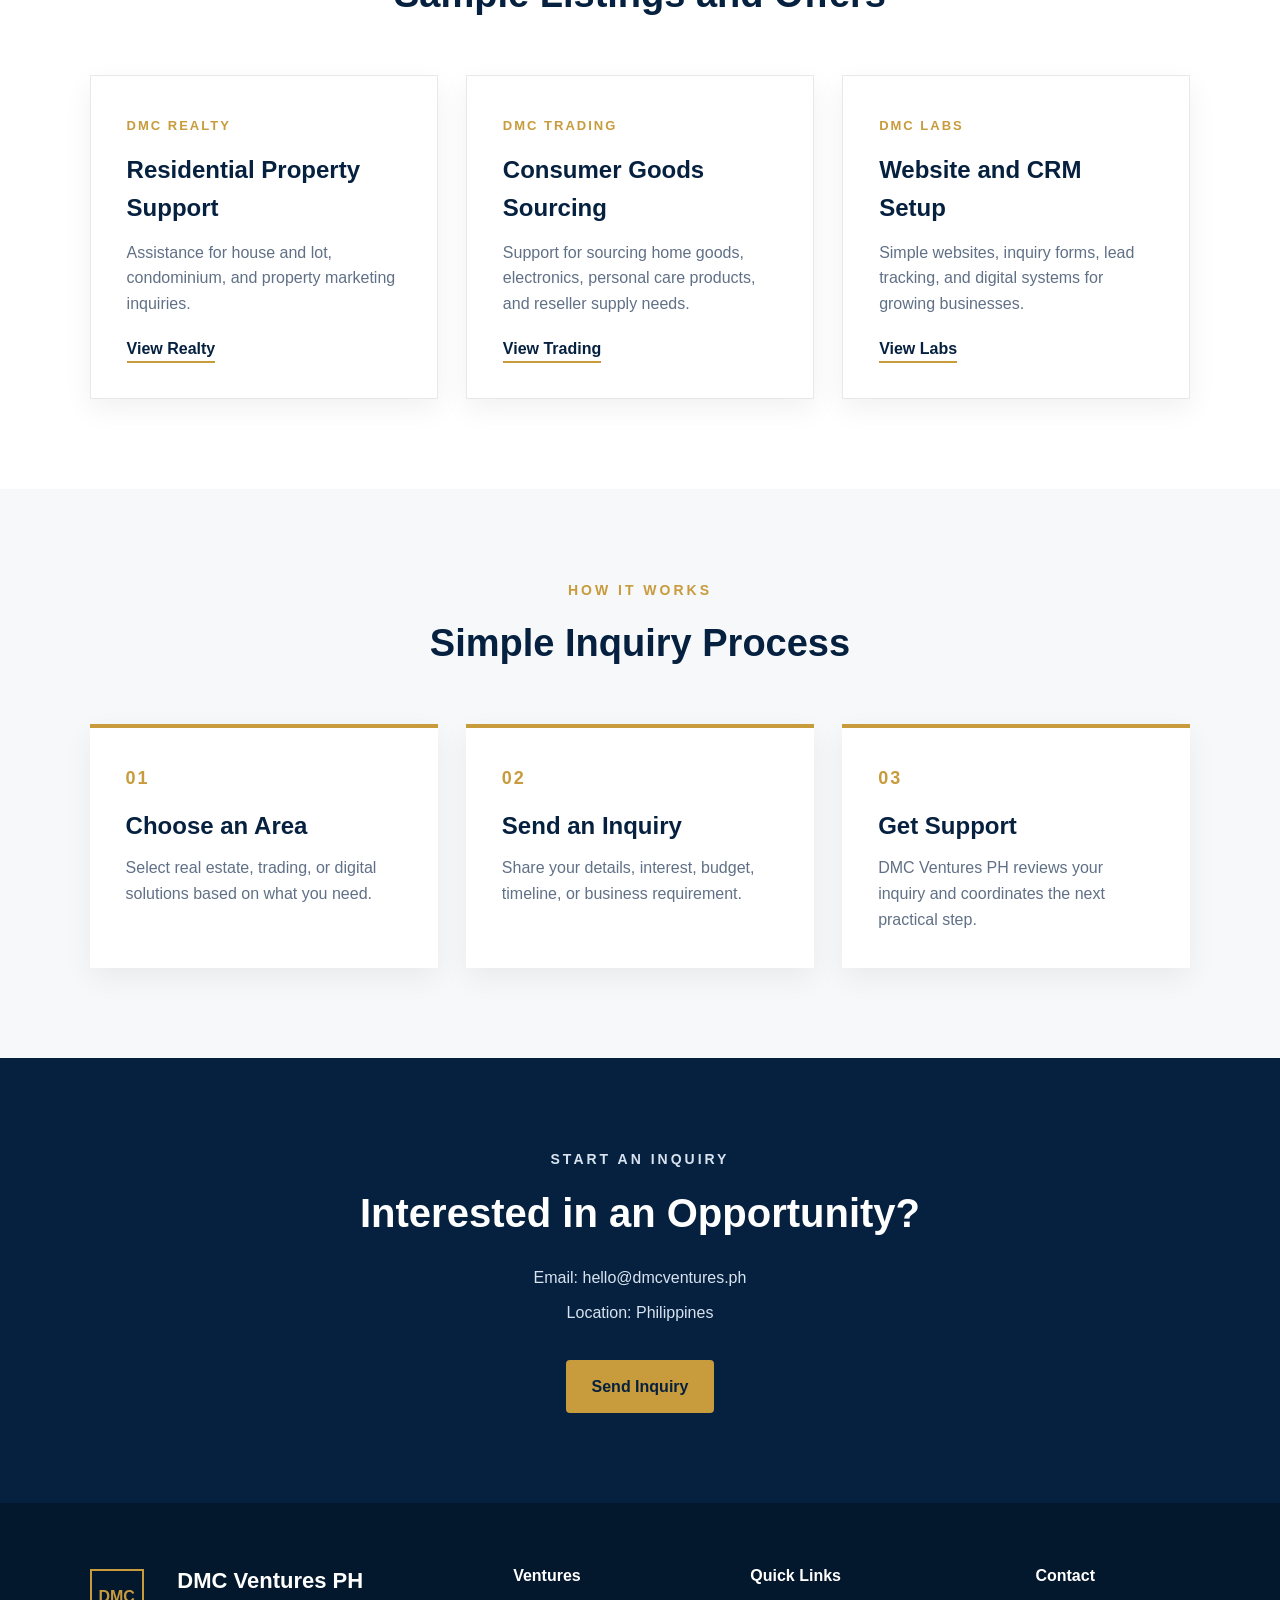
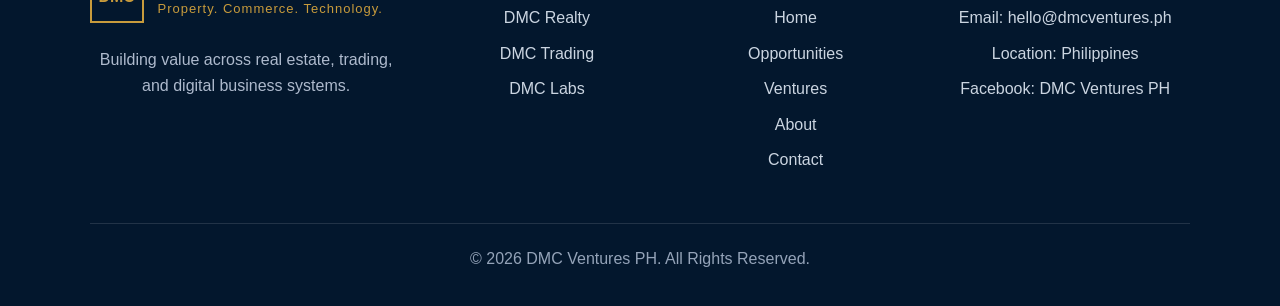
<file: opportunities.html>
<!DOCTYPE html>
<html lang="en">
<head>
  <meta charset="UTF-8" />
  <meta name="viewport" content="width=device-width, initial-scale=1.0" />
  <title>Opportunities | DMC Ventures PH</title>
  <link rel="stylesheet" href="style.css" />
</head>
<body>

  <header class="navbar">
    <div class="logo">
      <div class="logo-mark">DMC</div>
      <div>
        <h1>DMC Ventures PH</h1>
        <p>Opportunities</p>
      </div>
    </div>

    <button class="menu-toggle" id="menuToggle">☰</button>

    <nav id="navMenu">
  <a href="index.html">Home</a>
  <a href="opportunities.html">Opportunities</a>
  <a href="about.html">About</a>
  <a href="realty.html">Realty</a>
  <a href="trading.html">Trading</a>
  <a href="labs.html">Labs</a>
  <a href="index.html#contact">Contact</a>
</nav>
  </header>

  <section class="hero">
    <div class="hero-content">
      <p class="eyebrow">DMC Opportunities</p>
      <h2>Explore Property, Product, and Digital Opportunities</h2>
      <p class="hero-text">
        A central place for featured real estate support, trading categories, and digital business solutions.
      </p>

      <div class="hero-buttons">
        <a href="#opportunities" class="btn primary">View Opportunities</a>
        <a href="index.html#contact" class="btn secondary">Send Inquiry</a>
      </div>
    </div>
  </section>

  <section id="opportunities" class="section featured-section">
    <p class="eyebrow center">Featured Areas</p>
    <h2 class="section-title">Opportunities We Can Support</h2>

    <div class="featured-grid">
      <div class="featured-card">
        <div class="featured-label">Real Estate</div>
        <h3>Property Opportunities</h3>
        <p>
          Houses, lots, condominiums, commercial spaces, and property marketing support.
        </p>
        <a href="realty.html">Explore Realty</a>
      </div>

      <div class="featured-card">
        <div class="featured-label">Trading</div>
        <h3>Consumer Goods</h3>
        <p>
          Home goods, electronics, personal care items, and sourcing support for customers and resellers.
        </p>
        <a href="trading.html">Explore Trading</a>
      </div>

      <div class="featured-card">
        <div class="featured-label">Digital</div>
        <h3>Business Systems</h3>
        <p>
          Websites, automation, CRM tools, lead tracking, and digital workflows for growing businesses.
        </p>
        <a href="labs.html">Explore Labs</a>
      </div>
    </div>
  </section>

  <section class="section">
  <p class="eyebrow center">Current Opportunities</p>
  <h2 class="section-title">Sample Listings and Offers</h2>

  <div class="opportunity-grid">
    <div class="opportunity-card">
      <span>DMC Realty</span>
      <h3>Residential Property Support</h3>
      <p>
        Assistance for house and lot, condominium, and property marketing inquiries.
      </p>
      <a href="realty.html">View Realty</a>
    </div>

    <div class="opportunity-card">
      <span>DMC Trading</span>
      <h3>Consumer Goods Sourcing</h3>
      <p>
        Support for sourcing home goods, electronics, personal care products, and reseller supply needs.
      </p>
      <a href="trading.html">View Trading</a>
    </div>

    <div class="opportunity-card">
      <span>DMC Labs</span>
      <h3>Website and CRM Setup</h3>
      <p>
        Simple websites, inquiry forms, lead tracking, and digital systems for growing businesses.
      </p>
      <a href="labs.html">View Labs</a>
    </div>
  </div>
</section>

  <section class="section process-section">
    <p class="eyebrow center">How It Works</p>
    <h2 class="section-title">Simple Inquiry Process</h2>

    <div class="process-grid">
      <div class="process-step">
        <span>01</span>
        <h3>Choose an Area</h3>
        <p>Select real estate, trading, or digital solutions based on what you need.</p>
      </div>

      <div class="process-step">
        <span>02</span>
        <h3>Send an Inquiry</h3>
        <p>Share your details, interest, budget, timeline, or business requirement.</p>
      </div>

      <div class="process-step">
        <span>03</span>
        <h3>Get Support</h3>
        <p>DMC Ventures PH reviews your inquiry and coordinates the next practical step.</p>
      </div>
    </div>
  </section>

  <section id="contact" class="contact">
    <p class="eyebrow center">Start an Inquiry</p>
    <h2>Interested in an Opportunity?</h2>
    <p>Email: hello@dmcventures.ph</p>
    <p>Location: Philippines</p>
    <a href="index.html#contact" class="btn primary">Send Inquiry</a>
  </section>

  <footer class="site-footer">
    <div class="footer-grid">
      <div>
        <div class="footer-brand">
          <div class="logo-mark">DMC</div>
          <div>
            <h3>DMC Ventures PH</h3>
            <p>Property. Commerce. Technology.</p>
          </div>
        </div>
        <p class="footer-text">
          Building value across real estate, trading, and digital business systems.
        </p>
      </div>

      <div>
        <h4>Ventures</h4>
        <a href="realty.html">DMC Realty</a>
        <a href="trading.html">DMC Trading</a>
        <a href="labs.html">DMC Labs</a>
      </div>

      <div>
        <h4>Quick Links</h4>
        <a href="index.html">Home</a>
        <a href="opportunities.html">Opportunities</a>
        <a href="index.html#ventures">Ventures</a>
        <a href="about.html">About</a>
        <a href="index.html#contact">Contact</a>
      </div>

      <div>
        <h4>Contact</h4>
        <p>Email: hello@dmcventures.ph</p>
        <p>Location: Philippines</p>
        <p>Facebook: DMC Ventures PH</p>
      </div>
    </div>

    <div class="footer-bottom">
      <p>© 2026 DMC Ventures PH. All Rights Reserved.</p>
    </div>
  </footer>

  <script src="script.js"></script>
</body>
</html>
</file>
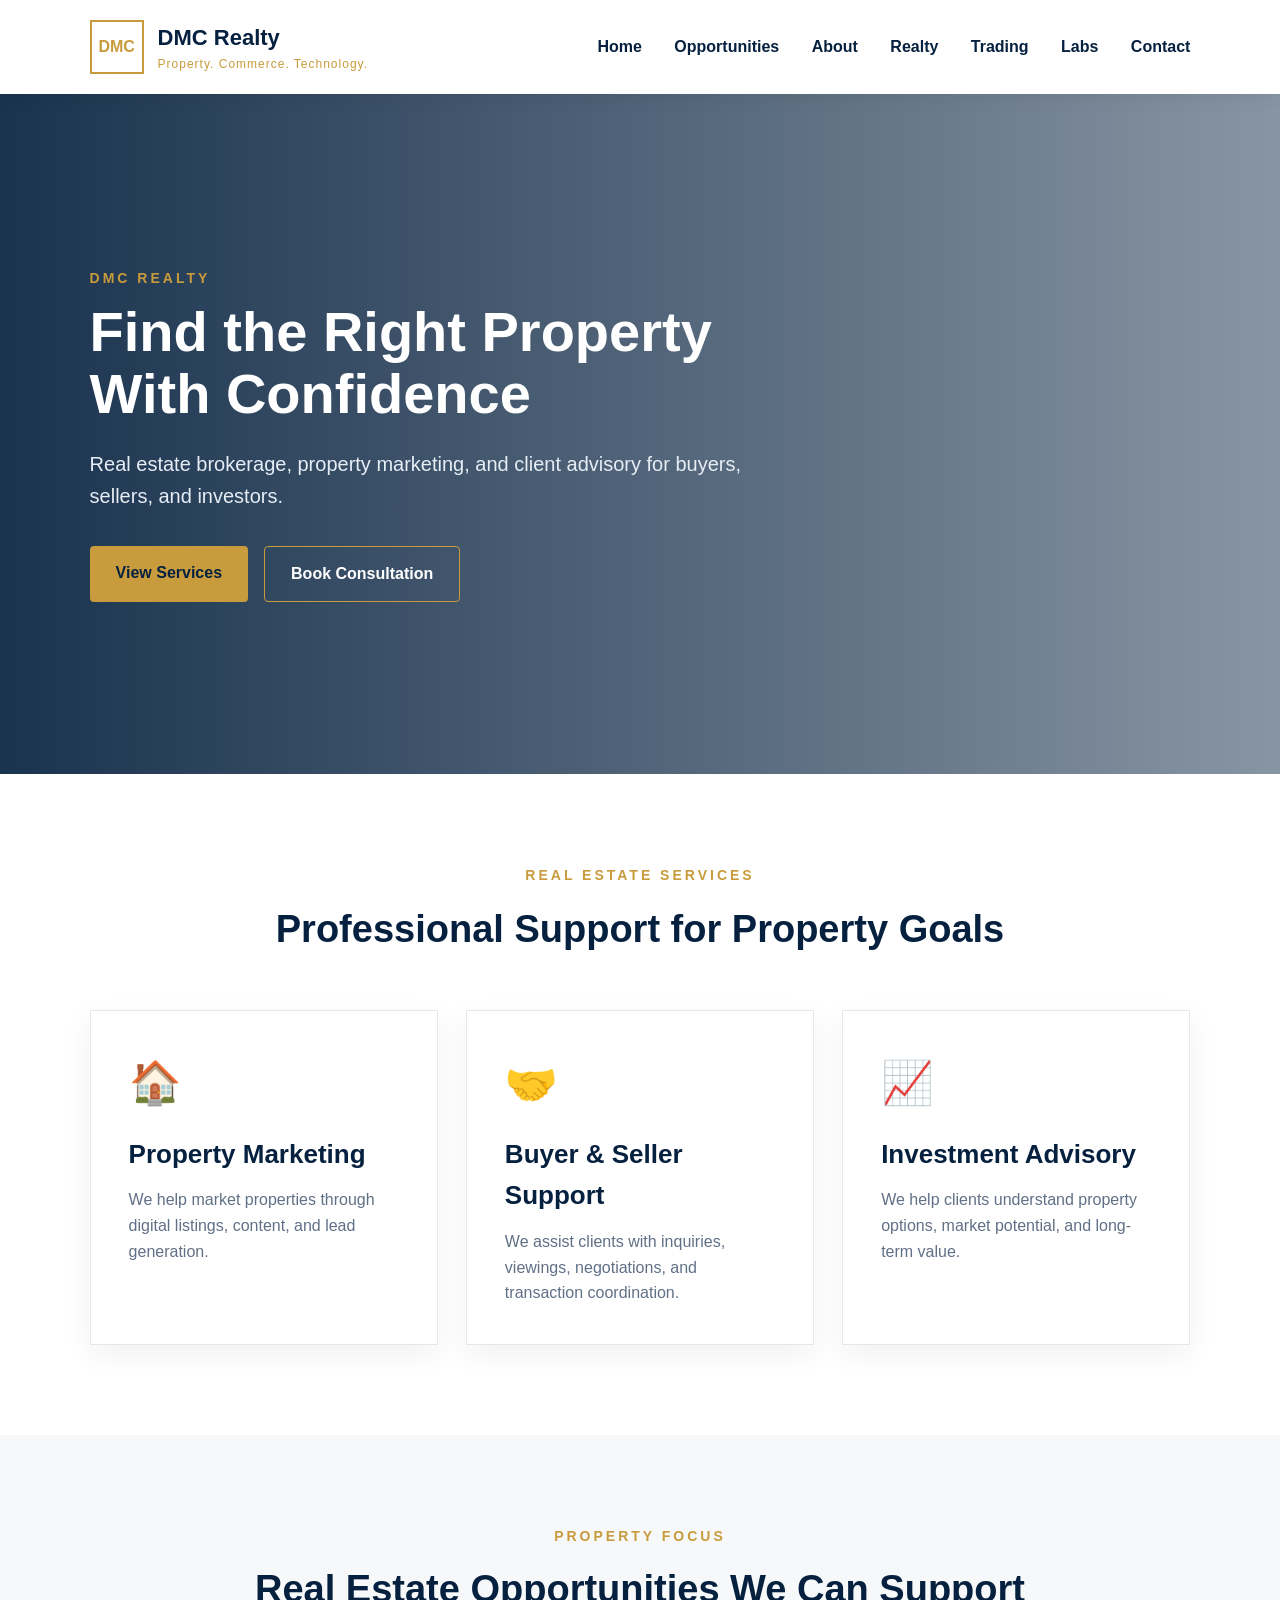
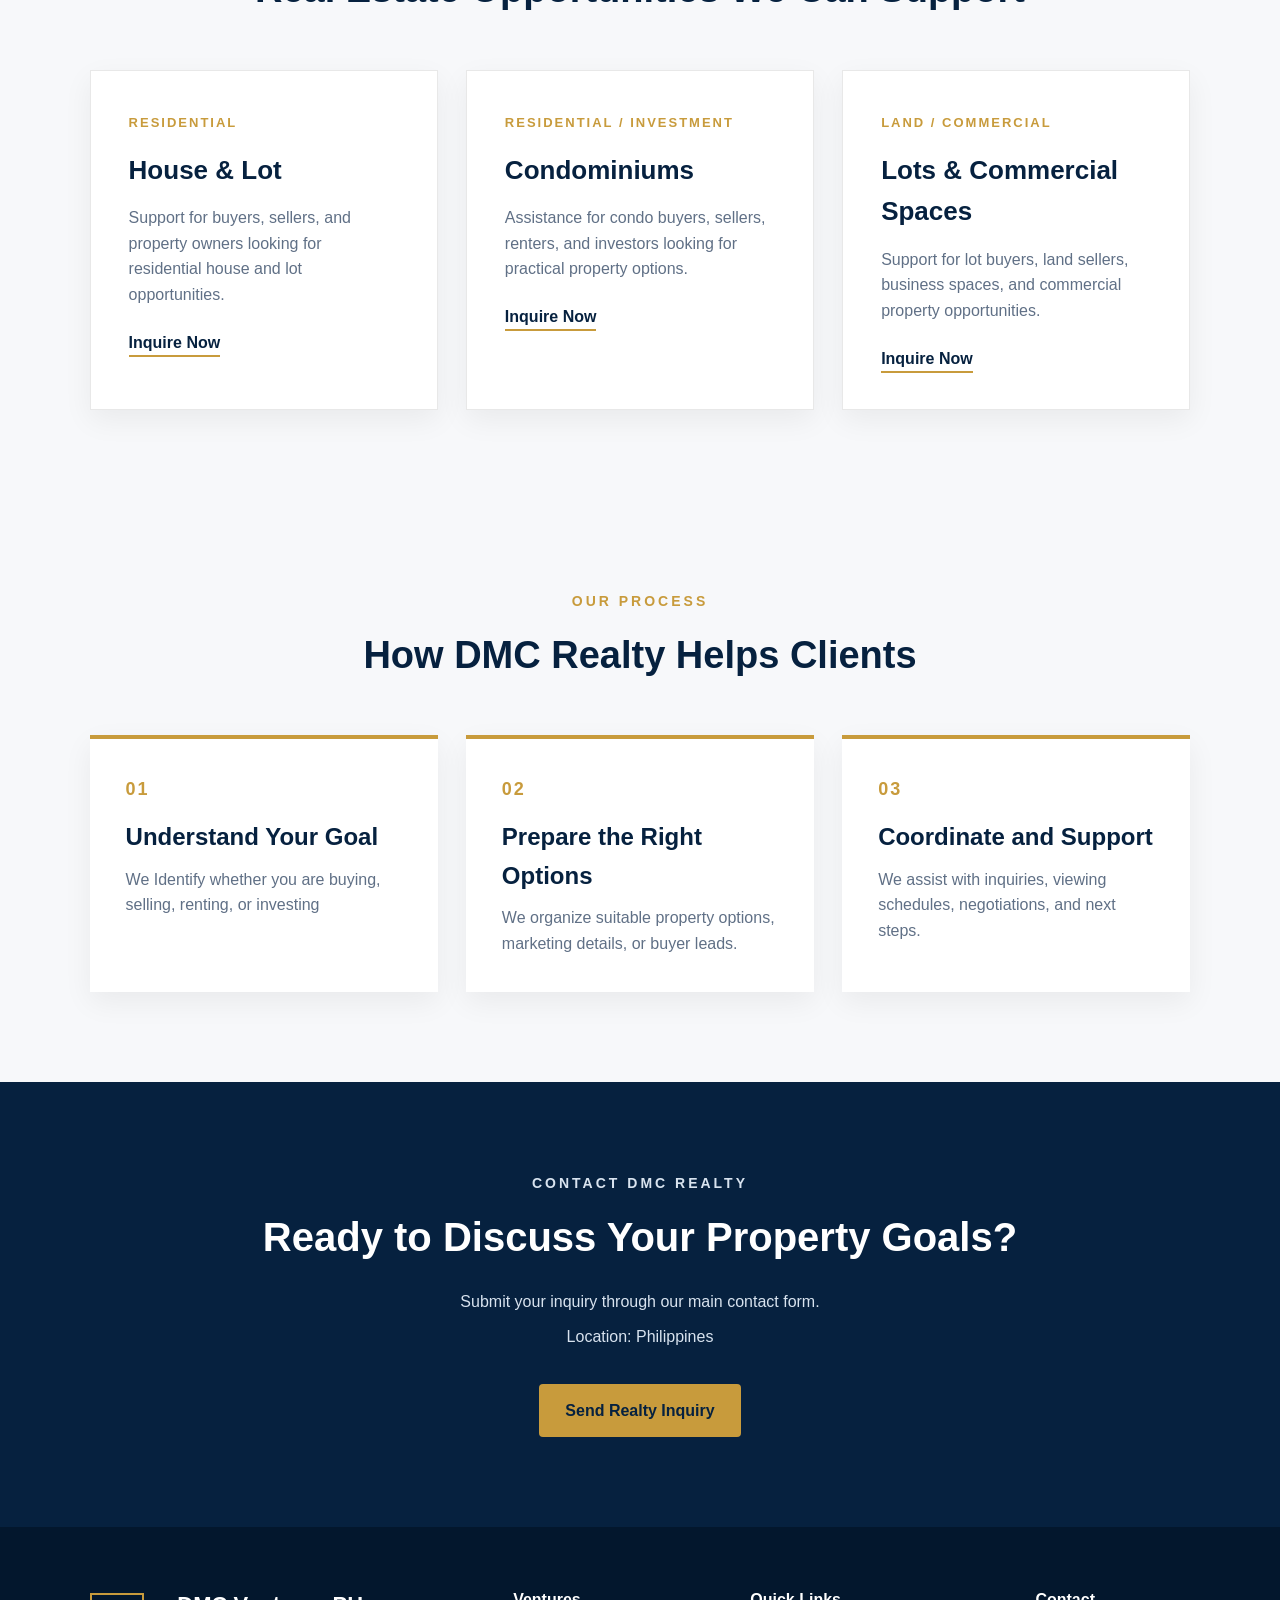
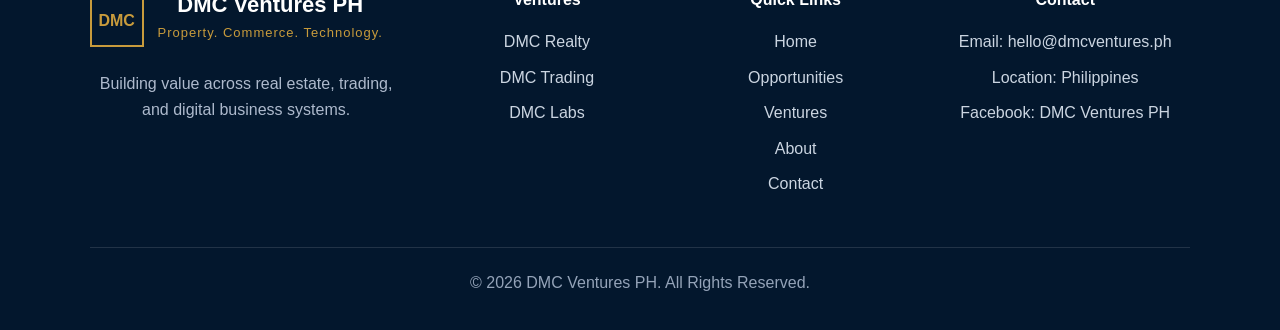
<file: realty.html>
<!DOCTYPE html>
<html lang="en">
<head>
  <meta charset="UTF-8" />
  <meta name="viewport" content="width=device-width, initial-scale=1.0" />
  <title>DMC Realty | DMC Ventures PH</title>
  <link rel="stylesheet" href="style.css" />
</head>
<body>

  <header class="navbar">
  <button class="menu-toggle" id="menuToggle">☰</button>
  <div class="logo">
    <div class="logo-mark">DMC</div>
    <div>
      <h1>DMC Realty</h1>
      <p>Property. Commerce. Technology.</p>
    </div>
  </div>

  <nav id="navMenu">
  <a href="index.html">Home</a>
  <a href="opportunities.html">Opportunities</a>
  <a href="about.html">About</a>
  <a href="realty.html">Realty</a>
  <a href="trading.html">Trading</a>
  <a href="labs.html">Labs</a>
  <a href="index.html#contact">Contact</a>
</nav>
</header>

  <section class="hero realty-hero">
    <div class="hero-content">
      <p class="eyebrow">DMC Realty</p>
      <h2>Find the Right Property With Confidence</h2>
      <p class="hero-text">
        Real estate brokerage, property marketing, and client advisory for buyers, sellers, and investors.
      </p>

      <div class="hero-buttons">
        <a href="#services" class="btn primary">View Services</a>
        <a href="index.html#contact" class="btn secondary">Book Consultation</a>
      </div>
    </div>
  </section>

  <section id="services" class="section">
    <p class="eyebrow center">Real Estate Services</p>
    <h2 class="section-title">Professional Support for Property Goals</h2>

    <div class="cards">
      <div class="card">
        <div class="icon">🏠</div>
        <h3>Property Marketing</h3>
        <p>We help market properties through digital listings, content, and lead generation.</p>
      </div>

      <div class="card">
        <div class="icon">🤝</div>
        <h3>Buyer & Seller Support</h3>
        <p>We assist clients with inquiries, viewings, negotiations, and transaction coordination.</p>
      </div>

      <div class="card">
        <div class="icon">📈</div>
        <h3>Investment Advisory</h3>
        <p>We help clients understand property options, market potential, and long-term value.</p>
      </div>
    </div>
  </section>

  <section class="section featured-section">
  <p class="eyebrow center">Property Focus</p>
  <h2 class="section-title">Real Estate Opportunities We Can Support</h2>

  <div class="featured-grid">
    <div class="featured-card">
      <div class="featured-label">Residential</div>
      <h3>House & Lot</h3>
      <p>
        Support for buyers, sellers, and property owners looking for residential house and lot opportunities.
      </p>
      <a href="#contact">Inquire Now</a>
    </div>

    <div class="featured-card">
      <div class="featured-label">Residential / Investment</div>
      <h3>Condominiums</h3>
      <p>
        Assistance for condo buyers, sellers, renters, and investors looking for practical property options.
      </p>
      <a href="#contact">Inquire Now</a>
    </div>

    <div class="featured-card">
      <div class="featured-label">Land / Commercial</div>
      <h3>Lots & Commercial Spaces</h3>
      <p>
        Support for lot buyers, land sellers, business spaces, and commercial property opportunities.
      </p>
      <a href="#contact">Inquire Now</a>
    </div>
  </div>
</section>

  <section class="section process-section">
    <p class="eyebrow center">Our Process</p>
    <h2 class="section-title">How DMC Realty Helps Clients</h2>

    <div class="process-grid">
      <div class="process-step">
        <span>01</span>
        <h3>Understand Your Goal</h3>
        <p>We Identify whether you are buying, selling, renting, or investing</p>
      </div>

      <div class="process-step">
        <span>02</span>
        <h3>Prepare the Right Options</h3>
        <p>We organize suitable property options, marketing details, or buyer leads.</p>
      </div>

      <div class="process-step">
        <span>03</span>
        <h3>Coordinate and Support</h3>
        <p>We assist with inquiries, viewing schedules, negotiations, and next steps.</p>
      </div>
    </div>
  </section>


  <section id="contact" class="contact">
  <p class="eyebrow center">Contact DMC Realty</p>
  <h2>Ready to Discuss Your Property Goals?</h2>
  <p>Submit your inquiry through our main contact form.</p>
  <p>Location: Philippines</p>
  <a href="index.html#contact" class="btn primary">Send Realty Inquiry</a>
</section>

  <footer class="site-footer">
  <div class="footer-grid">
    <div>
      <div class="footer-brand">
        <div class="logo-mark">DMC</div>
        <div>
          <h3>DMC Ventures PH</h3>
          <p>Property. Commerce. Technology.</p>
        </div>
      </div>
      <p class="footer-text">
        Building value across real estate, trading, and digital business systems.
      </p>
    </div>

    <div>
      <h4>Ventures</h4>
      <a href="realty.html">DMC Realty</a>
      <a href="trading.html">DMC Trading</a>
      <a href="labs.html">DMC Labs</a>
    </div>

    <div>
  <h4>Quick Links</h4>
  <a href="index.html">Home</a>
  <a href="opportunities.html">Opportunities</a>
  <a href="index.html#ventures">Ventures</a>
  <a href="about.html">About</a>
  <a href="index.html#contact">Contact</a>
</div>

    <div>
      <h4>Contact</h4>
      <p>Email: hello@dmcventures.ph</p>
      <p>Location: Philippines</p>
      <p>Facebook: DMC Ventures PH</p>
    </div>
  </div>

  <div class="footer-bottom">
    <p>© 2026 DMC Ventures PH. All Rights Reserved.</p>
  </div>
</footer>
<script src="script.js"></script>
</body>
</html>
</file>
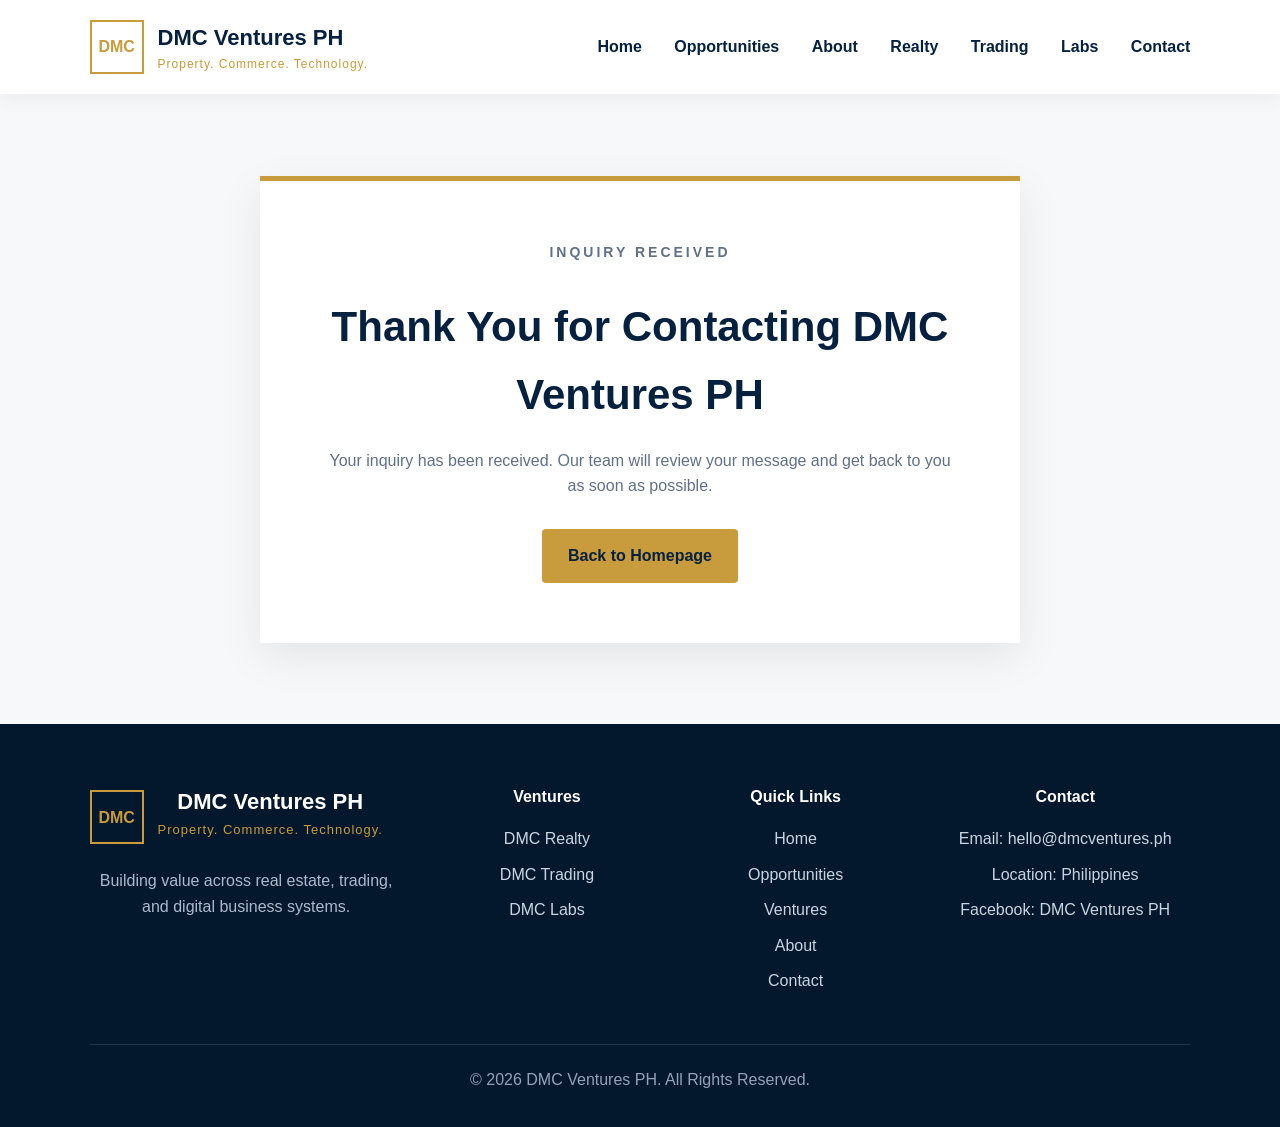
<file: thank-you.html>
<!DOCTYPE html>
<html lang="en">
<head>
  <meta charset="UTF-8" />
  <meta name="viewport" content="width=device-width, initial-scale=1.0" />
  <title>Thank You | DMC Ventures PH</title>
  <link rel="stylesheet" href="style.css" />
</head>
<body>

  <header class="navbar">
  <div class="logo">
    <div class="logo-mark">DMC</div>
    <div>
      <h1>DMC Ventures PH</h1>
      <p>Property. Commerce. Technology.</p>
    </div>
  </div>

  <button class="menu-toggle" id="menuToggle">☰</button>

  <nav id="navMenu">
    <a href="index.html">Home</a>
    <a href="opportunities.html">Opportunities</a>
    <a href="about.html">About</a>
    <a href="realty.html">Realty</a>
    <a href="trading.html">Trading</a>
    <a href="labs.html">Labs</a>
    <a href="index.html#contact">Contact</a>
  </nav>
</header>

  <section class="thank-you-page">
    <div class="thank-you-box">
      <p class="eyebrow center">Inquiry Received</p>
      <h2>Thank You for Contacting DMC Ventures PH</h2>
      <p>
        Your inquiry has been received. Our team will review your message and get back to you as soon as possible.
      </p>

      <a href="index.html" class="btn primary">Back to Homepage</a>
    </div>
  </section>

  <footer class="site-footer">
  <div class="footer-grid">
    <div>
      <div class="footer-brand">
        <div class="logo-mark">DMC</div>
        <div>
          <h3>DMC Ventures PH</h3>
          <p>Property. Commerce. Technology.</p>
        </div>
      </div>
      <p class="footer-text">
        Building value across real estate, trading, and digital business systems.
      </p>
    </div>

    <div>
      <h4>Ventures</h4>
      <a href="realty.html">DMC Realty</a>
      <a href="trading.html">DMC Trading</a>
      <a href="labs.html">DMC Labs</a>
    </div>

    <div>
  <h4>Quick Links</h4>
  <a href="index.html">Home</a>
  <a href="opportunities.html">Opportunities</a>
  <a href="index.html#ventures">Ventures</a>
  <a href="index.html#about">About</a>
  <a href="index.html#contact">Contact</a>
</div>

    <div>
      <h4>Contact</h4>
      <p>Email: hello@dmcventures.ph</p>
      <p>Location: Philippines</p>
      <p>Facebook: DMC Ventures PH</p>
    </div>
  </div>

  <div class="footer-bottom">
    <p>© 2026 DMC Ventures PH. All Rights Reserved.</p>
  </div>
</footer>
<script src="script.js"></script>
</body>
</html>
</file>
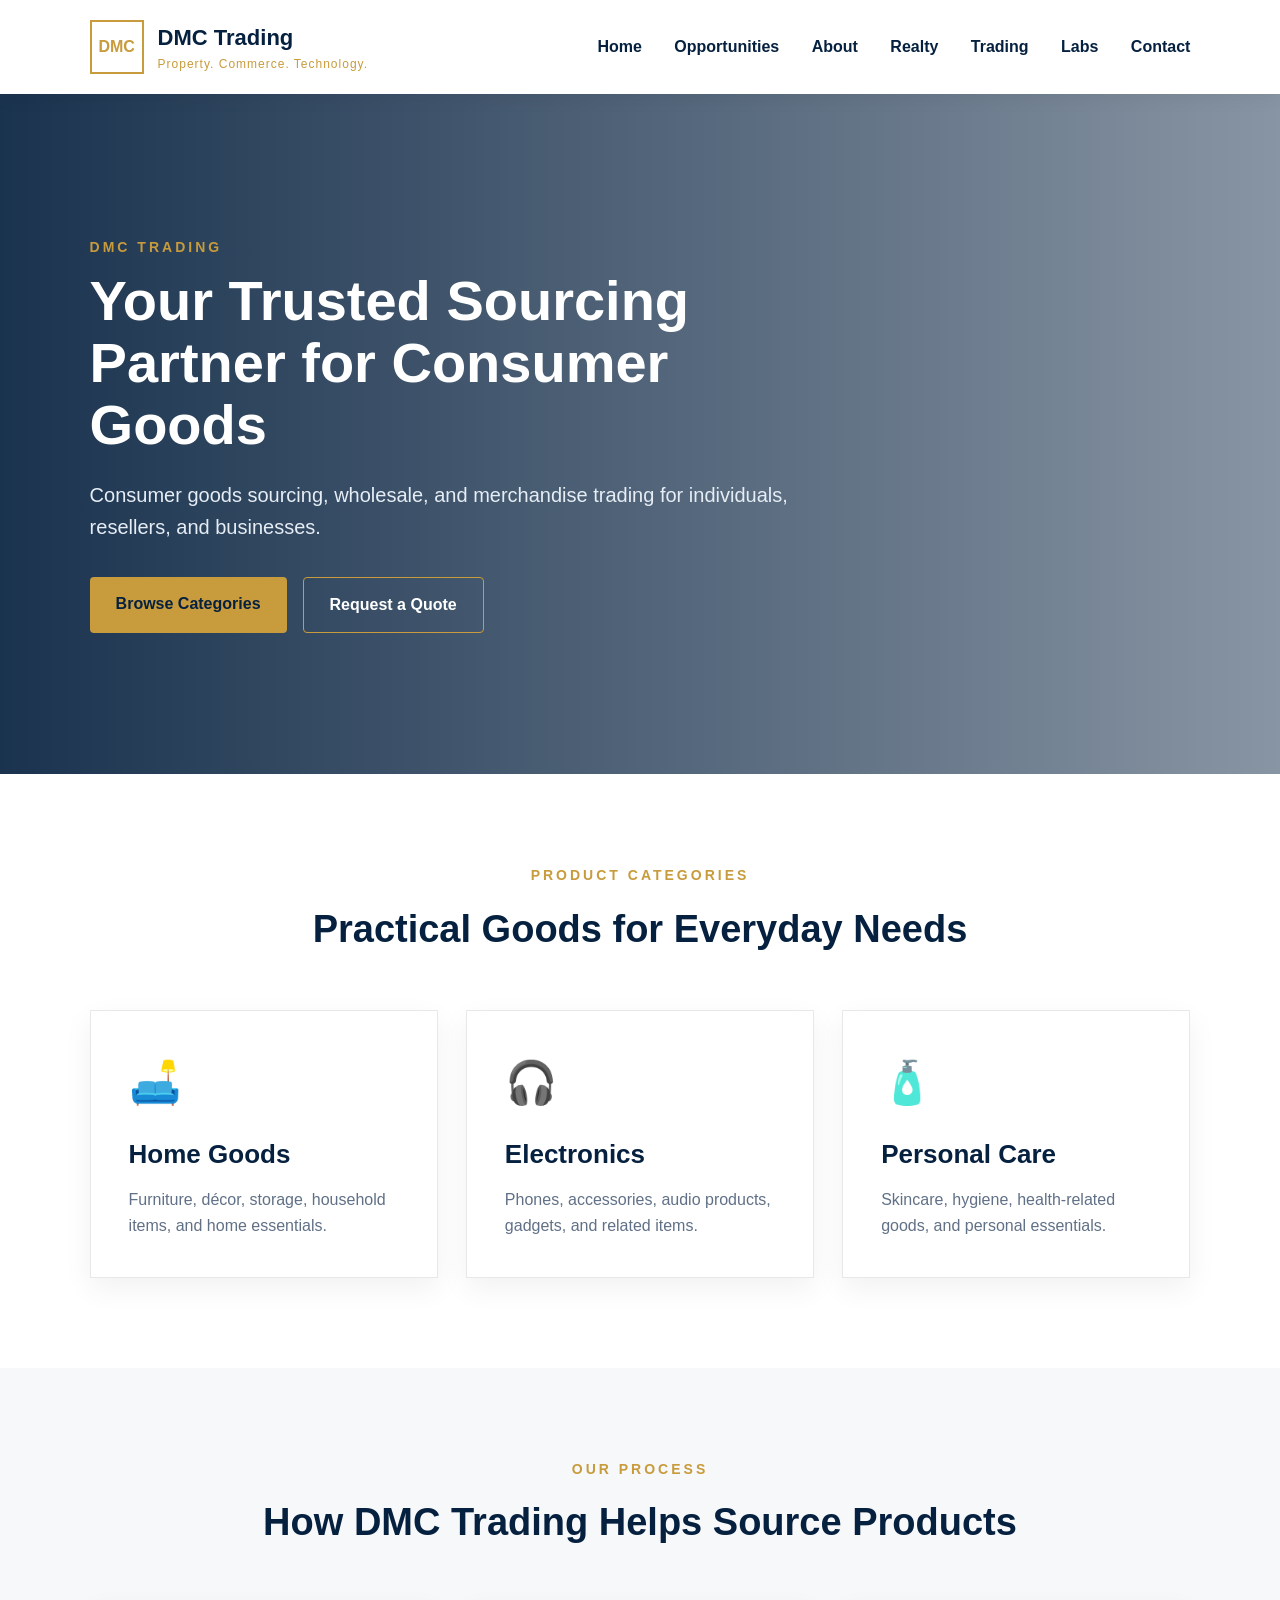
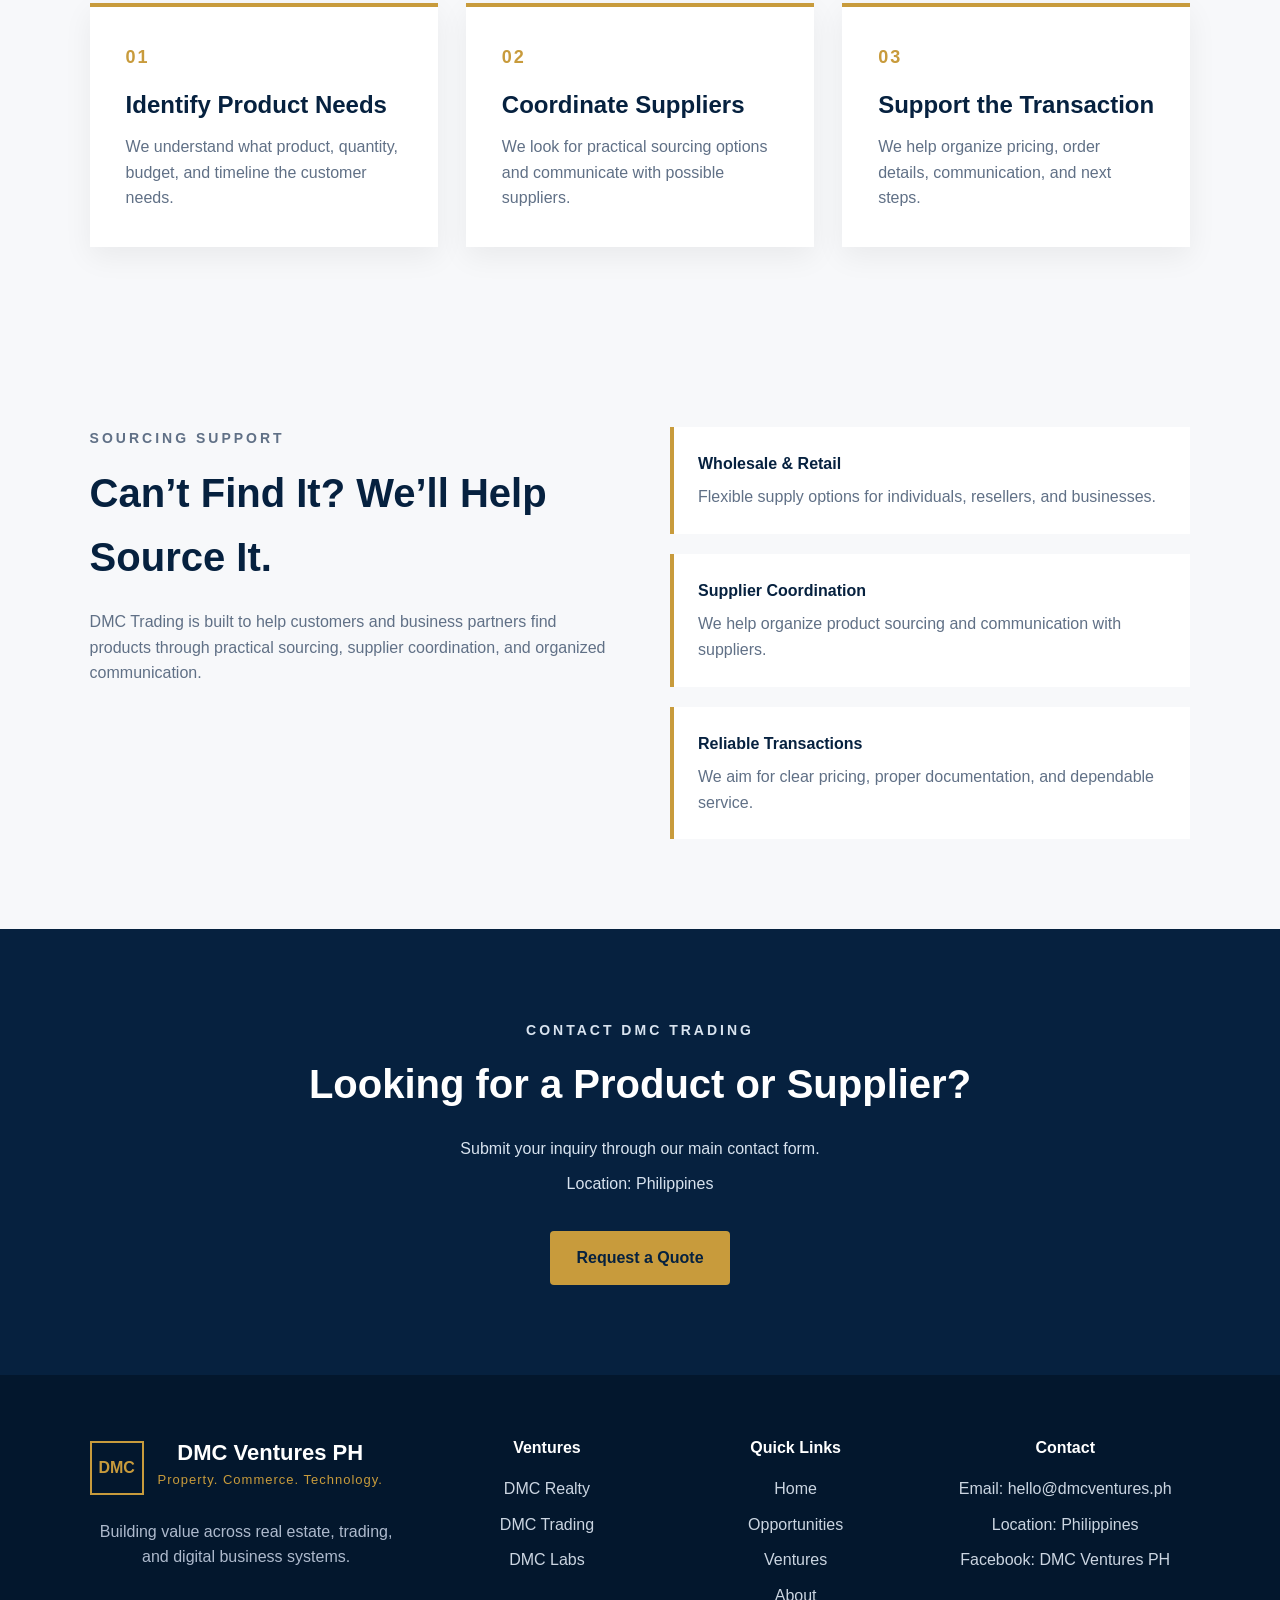
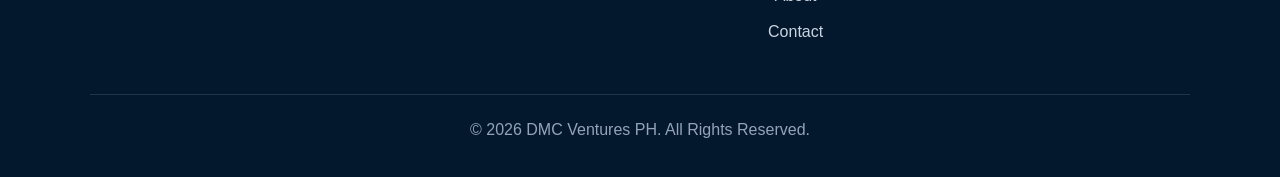
<file: trading.html>
<!DOCTYPE html>
<html lang="en">
<head>
  <meta charset="UTF-8" />
  <meta name="viewport" content="width=device-width, initial-scale=1.0" />
  <title>DMC Trading | DMC Ventures PH</title>
  <link rel="stylesheet" href="style.css" />
</head>
<body>

  <header class="navbar">
    <button class="menu-toggle" id="menuToggle">☰</button>
  <div class="logo">
    <div class="logo-mark">DMC</div>
    <div>
      <h1>DMC Trading</h1>
      <p>Property. Commerce. Technology.</p>
    </div>
  </div>

  

  <nav id="navMenu">
  <a href="index.html">Home</a>
  <a href="opportunities.html">Opportunities</a>
  <a href="about.html">About</a>
  <a href="realty.html">Realty</a>
  <a href="trading.html">Trading</a>
  <a href="labs.html">Labs</a>
  <a href="index.html#contact">Contact</a>
</nav>
</header>

  <section class="hero trading-hero">
    <div class="hero-content">
      <p class="eyebrow">DMC Trading</p>
      <h2>Your Trusted Sourcing Partner for Consumer Goods</h2>
      <p class="hero-text">
        Consumer goods sourcing, wholesale, and merchandise trading for individuals, resellers, and businesses.
      </p>

      <div class="hero-buttons">
        <a href="#categories" class="btn primary">Browse Categories</a>
        <a href="index.html#contact" class="btn secondary">Request a Quote</a>
      </div>
    </div>
  </section>

  <section id="categories" class="section">
    <p class="eyebrow center">Product Categories</p>
    <h2 class="section-title">Practical Goods for Everyday Needs</h2>
  
  <div class="cards">
    <a href="home-goods.html" class="card">
  <div class="icon">🛋️</div>
  <h3>Home Goods</h3>
  <p>Furniture, décor, storage, household items, and home essentials.</p>
</a>

<a href="electronics.html" class="card">
  <div class="icon">🎧</div>
  <h3>Electronics</h3>
  <p>Phones, accessories, audio products, gadgets, and related items.</p>
</a>

<a href="personal-care.html" class="card">
  <div class="icon">🧴</div>
  <h3>Personal Care</h3>
  <p>Skincare, hygiene, health-related goods, and personal essentials.</p>
</a>
</div>
  </section>

  <section class="section process-section">
  <p class="eyebrow center">Our Process</p>
  <h2 class="section-title">How DMC Trading Helps Source Products</h2>

  <div class="process-grid">
    <div class="process-step">
      <span>01</span>
      <h3>Identify Product Needs</h3>
      <p>We understand what product, quantity, budget, and timeline the customer needs.</p>
    </div>

    <div class="process-step">
      <span>02</span>
      <h3>Coordinate Suppliers</h3>
      <p>We look for practical sourcing options and communicate with possible suppliers.</p>
    </div>

    <div class="process-step">
      <span>03</span>
      <h3>Support the Transaction</h3>
      <p>We help organize pricing, order details, communication, and next steps.</p>
    </div>
  </div>
</section>

  <section class="about">
    <div>
      <p class="eyebrow">Sourcing Support</p>
      <h2>Can’t Find It? We’ll Help Source It.</h2>
      <p>
        DMC Trading is built to help customers and business partners find products through practical sourcing,
        supplier coordination, and organized communication.
      </p>
    </div>

    <div class="features">
      <div>
        <h4>Wholesale & Retail</h4>
        <p>Flexible supply options for individuals, resellers, and businesses.</p>
      </div>

      <div>
        <h4>Supplier Coordination</h4>
        <p>We help organize product sourcing and communication with suppliers.</p>
      </div>

      <div>
        <h4>Reliable Transactions</h4>
        <p>We aim for clear pricing, proper documentation, and dependable service.</p>
      </div>
    </div>
  </section>

  <section id="contact" class="contact">
  <p class="eyebrow center">Contact DMC Trading</p>
  <h2>Looking for a Product or Supplier?</h2>
  <p>Submit your inquiry through our main contact form.</p>
  <p>Location: Philippines</p>
  <a href="index.html#contact" class="btn primary">Request a Quote</a>
</section> 

  <footer class="site-footer">
  <div class="footer-grid">
    <div>
      <div class="footer-brand">
        <div class="logo-mark">DMC</div>
        <div>
          <h3>DMC Ventures PH</h3>
          <p>Property. Commerce. Technology.</p>
        </div>
      </div>
      <p class="footer-text">
        Building value across real estate, trading, and digital business systems.
      </p>
    </div>

    <div>
      <h4>Ventures</h4>
      <a href="realty.html">DMC Realty</a>
      <a href="trading.html">DMC Trading</a>
      <a href="labs.html">DMC Labs</a>
    </div>

    <div>
  <h4>Quick Links</h4>
  <a href="index.html">Home</a>
  <a href="opportunities.html">Opportunities</a>
  <a href="index.html#ventures">Ventures</a>
  <a href="about.html">About</a>
  <a href="index.html#contact">Contact</a>
</div>

    <div>
      <h4>Contact</h4>
      <p>Email: hello@dmcventures.ph</p>
      <p>Location: Philippines</p>
      <p>Facebook: DMC Ventures PH</p>
    </div>
  </div>

  <div class="footer-bottom">
    <p>© 2026 DMC Ventures PH. All Rights Reserved.</p>
  </div>
</footer>
<script src="script.js"></script>
</body>
</html>
</file>
<file: style.css>
:root {
  --navy: #06213f;
  --gold: #c89b3c;
  --light: #f7f8fa;
  --text: #1c2a39;
  --muted: #607086;
  --white: #ffffff;
}

* {
  margin: 0;
  padding: 0;
  box-sizing: border-box;
}

body {
  font-family: Arial, sans-serif;
  color: var(--text);
  background: var(--white);
  line-height: 1.6;
}

.navbar {
  width: 100%;
  padding: 20px 7%;
  display: flex;
  justify-content: space-between;
  align-items: center;
  background: var(--white);
  box-shadow: 0 4px 18px rgba(0, 0, 0, 0.06);
  position: sticky;
  top: 0;
  z-index: 10;
}

.logo {
  display: flex;
  align-items: center;
  gap: 14px;
}

.logo-mark {
  width: 54px;
  height: 54px;
  border: 2px solid var(--gold);
  color: var(--gold);
  display: flex;
  align-items: center;
  justify-content: center;
  font-weight: bold;
}

.logo h1 {
  font-size: 22px;
  color: var(--navy);
}

.logo p {
  font-size: 12px;
  color: var(--gold);
  letter-spacing: 1px;
}

nav a {
  text-decoration: none;
  color: var(--navy);
  margin-left: 28px;
  font-weight: 600;
}

nav a:hover {
  color: var(--gold);
}

.hero {
  min-height: 680px;
  background:
    linear-gradient(90deg, rgba(6, 33, 63, 0.92), rgba(6, 33, 63, 0.55)),
    url("https://images.unsplash.com/photo-1518005020951-eccb494ad742?auto=format&fit=crop&w=1600&q=80");
  background-size: cover;
  background-position: center;
  display: flex;
  align-items: center;
  padding: 0 7%;
  color: var(--white);
}

.hero-content {
  max-width: 720px;
}

.eyebrow {
  color: var(--gold);
  text-transform: uppercase;
  letter-spacing: 3px;
  font-weight: bold;
  font-size: 14px;
  margin-bottom: 12px;
}

.center {
  text-align: center;
}

.hero h2 {
  font-size: 56px;
  line-height: 1.1;
  margin-bottom: 24px;
}

.hero-text {
  font-size: 20px;
  color: #e6edf5;
  margin-bottom: 34px;
}

.hero-buttons {
  display: flex;
  gap: 16px;
}

.btn {
  display: inline-block;
  padding: 14px 26px;
  border-radius: 4px;
  text-decoration: none;
  font-weight: bold;
}

.primary {
  background: var(--gold);
  color: var(--navy);
}

.secondary {
  border: 1px solid var(--gold);
  color: var(--white);
}

.section {
  padding: 90px 7%;
  background: var(--white);
}

.section-title {
  text-align: center;
  font-size: 38px;
  color: var(--navy);
  margin-bottom: 50px;
}

.cards {
  display: grid;
  grid-template-columns: repeat(3, 1fr);
  gap: 28px;
}

.card {
  padding: 38px;
  border: 1px solid #e8e8e8;
  background: var(--white);
  box-shadow: 0 10px 28px rgba(0, 0, 0, 0.06);
  text-decoration: none;
  color: inherit;
  transition: transform 0.25s ease, box-shadow 0.25s ease;
}

.card:hover {
  transform: translateY(-8px);
  box-shadow: 0 18px 40px rgba(0, 0, 0, 0.12);
}


.icon {
  font-size: 42px;
  margin-bottom: 18px;
}

.card h3 {
  color: var(--navy);
  font-size: 26px;
  margin-bottom: 12px;
}

.card p {
  color: var(--muted);
}

.about {
  padding: 90px 7%;
  background: var(--light);
  display: grid;
  grid-template-columns: 1fr 1fr;
  gap: 60px;
}

.about h2 {
  color: var(--navy);
  font-size: 40px;
  margin-bottom: 20px;
}

.about p {
  color: var(--muted);
}

.features {
  display: grid;
  gap: 20px;
}

.features div {
  background: var(--white);
  padding: 24px;
  border-left: 4px solid var(--gold);
}

.features h4 {
  color: var(--navy);
  margin-bottom: 8px;
}

.contact {
  padding: 90px 7%;
  text-align: center;
  background: var(--navy);
  color: var(--white);
}

.contact h2 {
  font-size: 40px;
  margin-bottom: 20px;
}

.contact p {
  margin-bottom: 10px;
  color: #d8e3ef;
}

.contact .btn {
  margin-top: 24px;
}

footer {
  background: #03172d;
  color: #cbd5e1;
  text-align: center;
  padding: 24px;
}

@media (max-width: 900px) {
  .navbar {
    flex-direction: column;
    gap: 20px;
  }

  nav a {
    margin: 0 10px;
  }

  .hero h2 {
    font-size: 40px;
  }

  .cards,
  .about {
    grid-template-columns: 1fr;
  }

  .hero-buttons {
    flex-direction: column;
  }
}

.realty-hero {
  background:
    linear-gradient(90deg, rgba(6, 33, 63, 0.92), rgba(6, 33, 63, 0.48)),
    url("https://images.unsplash.com/photo-1560518883-ce09059eeffa?auto=format&fit=crop&w=1600&q=80");
  background-size: cover;
  background-position: center;
}

.trading-hero {
  background:
    linear-gradient(90deg, rgba(6, 33, 63, 0.92), rgba(6, 33, 63, 0.48)),
    url("https://images.unsplash.com/photo-1586528116311-ad8dd3c8310d?auto=format&fit=crop&w=1600&q=80");
  background-size: cover;
  background-position: center;
}

.labs-hero {
  background:
    linear-gradient(90deg, rgba(6, 33, 63, 0.92), rgba(6, 33, 63, 0.48)),
    url("https://images.unsplash.com/photo-1516321318423-f06f85e504b3?auto=format&fit=crop&w=1600&q=80");
  background-size: cover;
  background-position: center;
}

.contact-intro {
  max-width: 620px;
  margin: 0 auto 30px;
}

.contact-form {
  max-width: 720px;
  margin: 35px auto 0;
  display: grid;
  gap: 16px;
}

.contact-form input,
.contact-form select,
.contact-form textarea {
  width: 100%;
  padding: 16px;
  border: 1px solid rgba(255, 255, 255, 0.25);
  border-radius: 4px;
  background: rgba(255, 255, 255, 0.08);
  color: white;
  font-size: 16px;
  outline: none;
}

.contact-form input::placeholder,
.contact-form textarea::placeholder {
  color: #cbd5e1;
}

.contact-form select {
  color: #cbd5e1;
}

.contact-form option {
  color: #06213f;
}

.contact-form button {
  border: none;
  cursor: pointer;
  width: fit-content;
  margin: 10px auto 0;
}

.form-message {
  margin-top: 20px;
  color: #c89b3c;
  font-weight: bold;
  display: none;
}

.form-message.show {
  display: block;
}

.thank-you-page {
  min-height: 70vh;
  background: var(--light);
  display: flex;
  align-items: center;
  justify-content: center;
  padding: 80px 7%;
}

.thank-you-box {
  max-width: 760px;
  background: var(--white);
  padding: 60px;
  text-align: center;
  box-shadow: 0 14px 40px rgba(0, 0, 0, 0.08);
  border-top: 5px solid var(--gold);
}

.thank-you-box h2 {
  color: var(--navy);
  font-size: 42px;
  margin-bottom: 20px;
}

.thank-you-box p {
  color: var(--muted);
  margin-bottom: 30px;
}

.cta-section {
  padding: 90px 7%;
  background:
    linear-gradient(90deg, rgba(6, 33, 63, 0.94), rgba(6, 33, 63, 0.82)),
    url("https://images.unsplash.com/photo-1486406146926-c627a92ad1ab?auto=format&fit=crop&w=1600&q=80");
  background-size: cover;
  background-position: center;
  color: var(--white);
  text-align: center;
}

.cta-content {
  max-width: 900px;
  margin: 0 auto;
}

.cta-content h2 {
  font-size: 42px;
  line-height: 1.2;
  margin-bottom: 20px;
}

.cta-content p {
  color: #d8e3ef;
  font-size: 18px;
  margin-bottom: 30px;
}

.process-section {
  background: var(--light);
}

.process-grid {
  display: grid;
  grid-template-columns: repeat(3, 1fr);
  gap: 28px;
}

.process-step {
  background: var(--white);
  padding: 36px;
  border-top: 4px solid var(--gold);
  box-shadow: 0 10px 28px rgba(0, 0, 0, 0.06);
}

.process-step span {
  color: var(--gold);
  font-size: 18px;
  font-weight: bold;
  letter-spacing: 2px;
}

.process-step h3 {
  color: var(--navy);
  font-size: 24px;
  margin: 14px 0 10px;
}

.process-step p {
  color: var(--muted);
}

@media (max-width: 900px) {
  .process-grid {
    grid-template-columns: 1fr;
  }
}

.featured-section {
  background: var(--light);
}

.featured-grid {
  display: grid;
  grid-template-columns: repeat(3, 1fr);
  gap: 28px;
}

.featured-card {
  background: var(--white);
  padding: 38px;
  border: 1px solid #e8e8e8;
  box-shadow: 0 10px 28px rgba(0, 0, 0, 0.06);
  transition: transform 0.25s ease, box-shadow 0.25s ease;
}

.featured-card:hover {
  transform: translateY(-8px);
  box-shadow: 0 18px 40px rgba(0, 0, 0, 0.12);
}

.featured-label {
  display: inline-block;
  color: var(--gold);
  font-size: 13px;
  font-weight: bold;
  text-transform: uppercase;
  letter-spacing: 2px;
  margin-bottom: 16px;
}

.featured-card h3 {
  color: var(--navy);
  font-size: 26px;
  margin-bottom: 14px;
}

.featured-card p {
  color: var(--muted);
  margin-bottom: 22px;
}

.featured-card a {
  color: var(--navy);
  font-weight: bold;
  text-decoration: none;
  border-bottom: 2px solid var(--gold);
  padding-bottom: 4px;
}

.featured-card a:hover {
  color: var(--gold);
}

@media (max-width: 900px) {
  .featured-grid {
    grid-template-columns: 1fr;
  }
}

.site-footer {
  background: #03172d;
  color: #cbd5e1;
  padding: 60px 7% 24px;
}

.footer-grid {
  display: grid;
  grid-template-columns: 1.5fr 1fr 1fr 1.2fr;
  gap: 40px;
  margin-bottom: 40px;
}

.footer-brand {
  display: flex;
  align-items: center;
  gap: 14px;
  margin-bottom: 18px;
}

.footer-brand h3 {
  color: var(--white);
  font-size: 22px;
}

.footer-brand p {
  color: var(--gold);
  font-size: 13px;
  letter-spacing: 1px;
}

.footer-text {
  max-width: 360px;
  color: #aebacd;
}

.site-footer h4 {
  color: var(--white);
  margin-bottom: 16px;
}

.site-footer a {
  display: block;
  color: #cbd5e1;
  text-decoration: none;
  margin-bottom: 10px;
}

.site-footer a:hover {
  color: var(--gold);
}

.site-footer p {
  margin-bottom: 10px;
}

.footer-bottom {
  border-top: 1px solid rgba(255, 255, 255, 0.12);
  padding-top: 22px;
  text-align: center;
  color: #94a3b8;
}

@media (max-width: 900px) {
  .footer-grid {
    grid-template-columns: 1fr;
  }
}

.menu-toggle {
  display: none;
  background: none;
  border: none;
  color: var(--navy);
  font-size: 30px;
  cursor: pointer;
}

@media (max-width: 900px) {
  .navbar {
    flex-direction: row;
    align-items: center;
    position: relative;
  }

  .menu-toggle {
    display: block;
  }

  nav {
    display: none;
    position: absolute;
    top: 100%;
    left: 0;
    width: 100%;
    background: var(--white);
    padding: 20px 7%;
    box-shadow: 0 12px 24px rgba(0, 0, 0, 0.08);
  }

  nav.active {
    display: grid;
    gap: 14px;
  }

  nav a {
    margin: 0;
  }
}

.product-grid {
  display: grid;
  grid-template-columns: repeat(3, 1fr);
  gap: 28px;
}

.product-card {
  background: var(--white);
  border: 1px solid #e8e8e8;
  box-shadow: 0 10px 28px rgba(0, 0, 0, 0.06);
  overflow: hidden;
  transition: transform 0.25s ease, box-shadow 0.25s ease;
}

.product-card:hover {
  transform: translateY(-8px);
  box-shadow: 0 18px 40px rgba(0, 0, 0, 0.12);
}

.product-card img {
  width: 100%;
  height: 240px;
  object-fit: cover;
  display: block;
}

.product-info {
  padding: 28px;
}

.product-info h3 {
  color: var(--navy);
  font-size: 24px;
  margin-bottom: 10px;
}

.product-info p {
  color: var(--muted);
  margin-bottom: 18px;
}

.product-info a {
  color: var(--navy);
  font-weight: bold;
  text-decoration: none;
  border-bottom: 2px solid var(--gold);
  padding-bottom: 4px;
}

.product-info a:hover {
  color: var(--gold);
}

@media (max-width: 900px) {
  .product-grid {
    grid-template-columns: 1fr;
  }
}

.trust-section {
  background: var(--white);
}

.trust-grid {
  display: grid;
  grid-template-columns: repeat(3, 1fr);
  gap: 28px;
}

.trust-card {
  background: var(--light);
  padding: 34px;
  border-left: 4px solid var(--gold);
}

.trust-card p {
  color: var(--text);
  font-size: 18px;
  margin-bottom: 24px;
}

.trust-card h4 {
  color: var(--navy);
  font-size: 18px;
  margin-bottom: 4px;
}

.trust-card span {
  color: var(--muted);
  font-size: 14px;
}

@media (max-width: 900px) {
  .trust-grid {
    grid-template-columns: 1fr;
  }
}

.ecosystem-section {
  background: var(--light);
}

.ecosystem-timeline {
  max-width: 900px;
  margin: 0 auto;
  display: grid;
  gap: 24px;
}

.ecosystem-item {
  background: var(--white);
  display: grid;
  grid-template-columns: 80px 1fr;
  gap: 24px;
  padding: 30px;
  border-left: 5px solid var(--gold);
  box-shadow: 0 10px 28px rgba(0, 0, 0, 0.06);
}

.ecosystem-item span {
  color: var(--gold);
  font-size: 28px;
  font-weight: bold;
}

.ecosystem-item h3 {
  color: var(--navy);
  font-size: 26px;
  margin-bottom: 8px;
}

.ecosystem-item p {
  color: var(--muted);
}

@media (max-width: 700px) {
  .ecosystem-item {
    grid-template-columns: 1fr;
  }
}

.opportunity-grid {
  display: grid;
  grid-template-columns: repeat(3, 1fr);
  gap: 28px;
}

.opportunity-card {
  background: var(--white);
  padding: 36px;
  border: 1px solid #e8e8e8;
  box-shadow: 0 10px 28px rgba(0, 0, 0, 0.06);
  transition: transform 0.25s ease, box-shadow 0.25s ease;
}

.opportunity-card:hover {
  transform: translateY(-8px);
  box-shadow: 0 18px 40px rgba(0, 0, 0, 0.12);
}

.opportunity-card span {
  display: inline-block;
  color: var(--gold);
  font-size: 13px;
  font-weight: bold;
  text-transform: uppercase;
  letter-spacing: 2px;
  margin-bottom: 14px;
}

.opportunity-card h3 {
  color: var(--navy);
  font-size: 24px;
  margin-bottom: 12px;
}

.opportunity-card p {
  color: var(--muted);
  margin-bottom: 20px;
}

.opportunity-card a {
  color: var(--navy);
  font-weight: bold;
  text-decoration: none;
  border-bottom: 2px solid var(--gold);
  padding-bottom: 4px;
}

.opportunity-card a:hover {
  color: var(--gold);
}

@media (max-width: 900px) {
  .opportunity-grid {
    grid-template-columns: 1fr;
  }
}
</file>
